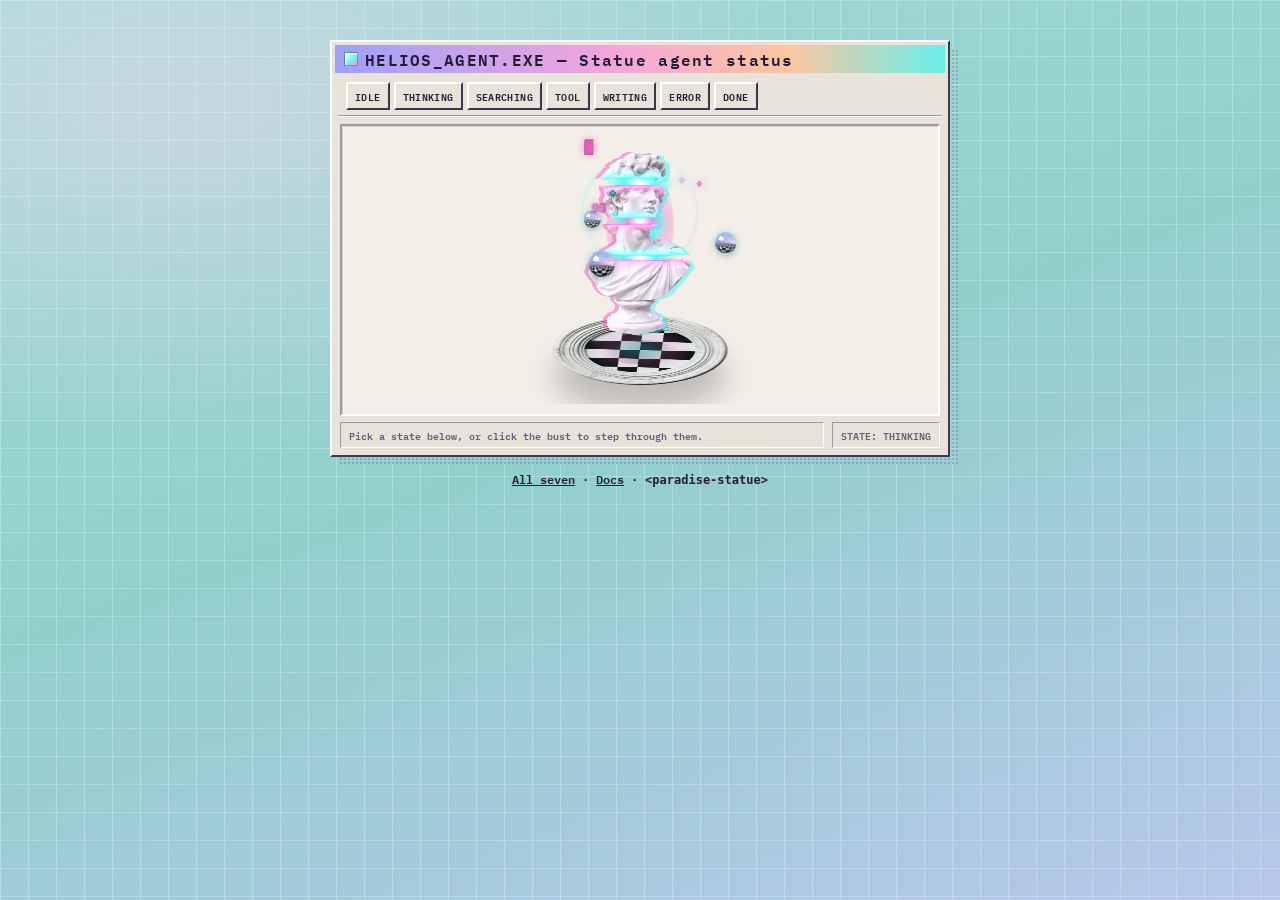
<file: agent-status/index.html>
<!doctype html>
<html lang="en">
<head>
<meta charset="utf-8">
<meta name="viewport" content="width=device-width, initial-scale=1">
<link rel="icon" href="data:image/svg+xml,%3Csvg xmlns=%22http://www.w3.org/2000/svg%22 viewBox=%220 0 32 32%22%3E%3Crect x=%223%22 y=%225%22 width=%2226%22 height=%2222%22 fill=%22%23E9E4DC%22 stroke=%22%23222%22 stroke-width=%222%22/%3E%3Crect x=%223%22 y=%225%22 width=%2226%22 height=%226%22 fill=%22%23C79BF2%22/%3E%3Ccircle cx=%2216%22 cy=%2219%22 r=%225%22 fill=%22%2356EFE8%22/%3E%3C/svg%3E">
<title>Paradise OS Statue agent status</title>
<link rel="stylesheet" href="../gallery/desktop.css">
<style>
  .demo { width: min(620px, 100vw - 24px); margin: 0 auto; padding: 40px 0 56px; display: grid; gap: 14px; }
  .demo .win-well { display: grid; grid-template-columns: minmax(0, 1fr); place-items: center; overflow: hidden; padding: 16px 8px; }
  .demo .stage { display: grid; place-items: center; width: 100%; max-width: 100%; }
  .demo .links { text-align: center; font: 600 12px/1.4 var(--mono); }
  .demo .links a { color: inherit; }
  html { overflow-x: clip; }
  .embed body { background: #F4F1EA; min-height: 0; overflow-x: clip; } .embed .palm-wash, .embed .titlebar, .embed .win-toolbar, .embed .win-status, .embed .links { display: none; }
  .embed .demo { padding: 0; width: auto; } .embed .win95, .embed .win95::before, .embed .win95::after { border: 0; box-shadow: none; background: transparent; } .embed .win95::before, .embed .win95::after { display: none; } .embed .win-well { border: 0; background: transparent; box-shadow: none; }
</style>
</head>
<body>
<main class="demo">
  <section class="win95">
    <div class="titlebar"><div class="titlebar-left"><i class="win-ico" aria-hidden="true"></i><h1 class="titlebar-title">HELIOS_AGENT.EXE — Statue agent status</h1></div></div>
    <div class="win-toolbar"><div class="w95-tabs" style="gap:4px; flex-wrap:wrap;"><button class="w95-btn compact" data-st="idle">Idle</button><button class="w95-btn compact" data-st="thinking">Thinking</button><button class="w95-btn compact" data-st="searching">Searching</button><button class="w95-btn compact" data-st="tool">Tool</button><button class="w95-btn compact" data-st="writing">Writing</button><button class="w95-btn compact" data-st="error">Error</button><button class="w95-btn compact" data-st="done">Done</button></div></div>
    <div class="win-well">
      <div class="stage"><paradise-statue id="el" state="thinking"></paradise-statue></div>
    </div>
    <div class="win-status"><span class="status-cell grow">Pick a state below, or click the bust to step through them.</span><span class="status-cell said" aria-live="polite"></span></div>
  </section>
  <p class="links"><a href="../gallery/">All seven</a> · <a href="https://github.com/finktheartist/paradise-os-ui/blob/main/agent-status/README.md">Docs</a> · <code>&lt;paradise-statue&gt;</code></p>
</main>
<script src="agent-status.js"></script>
<script>
// This page's own wiring. The component is all in agent-status.js.
// ?embed=1 shows the control alone.
const Q = new URLSearchParams(location.search), el = document.getElementById('el'), said = document.querySelector('.said');
if (Q.get('embed') === '1') document.documentElement.classList.add('embed');
const say = (t) => { said.textContent = t; };
// the control draws at a fixed size; on a narrow screen it is zoomed down to fit its window
const fit = () => { el.style.zoom = ''; const room = el.closest('.win-well').clientWidth - 16, w = Math.max(el.offsetWidth, el.scrollWidth); if (w > room) el.style.zoom = (room / w).toFixed(3); };
new ResizeObserver(fit).observe(el.closest('.win-well')); new ResizeObserver(fit).observe(el); fit();
const show = () => say(`STATE: ${el.state.toUpperCase()}`);
el.addEventListener('change', show);
document.querySelectorAll('[data-st]').forEach((b) => b.addEventListener('click', () => { el.state = b.dataset.st; show(); }));
show();
</script>
</body>
</html>
</file>
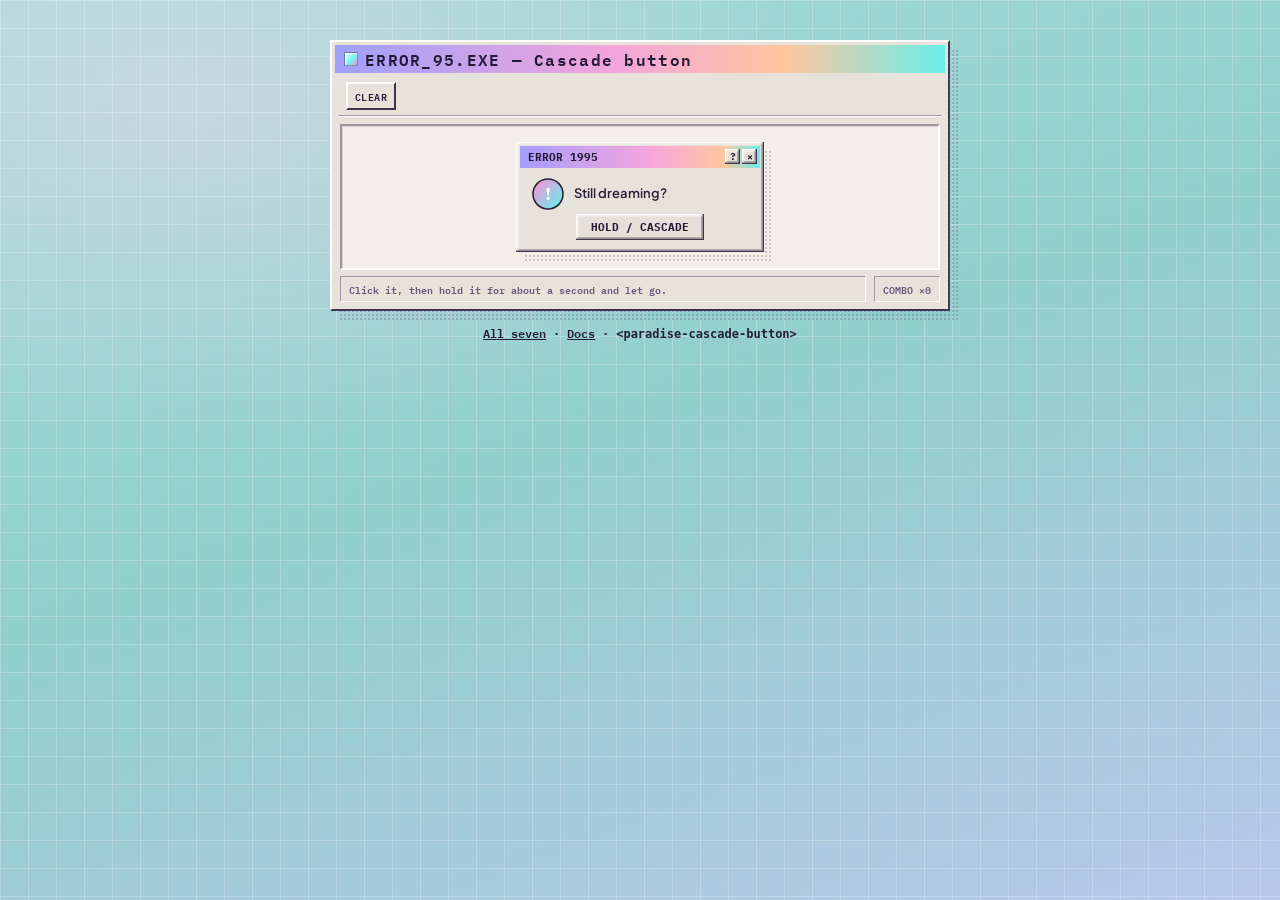
<file: button/index.html>
<!doctype html>
<html lang="en">
<head>
<meta charset="utf-8">
<meta name="viewport" content="width=device-width, initial-scale=1">
<link rel="icon" href="data:image/svg+xml,%3Csvg xmlns=%22http://www.w3.org/2000/svg%22 viewBox=%220 0 32 32%22%3E%3Crect x=%223%22 y=%225%22 width=%2226%22 height=%2222%22 fill=%22%23E9E4DC%22 stroke=%22%23222%22 stroke-width=%222%22/%3E%3Crect x=%223%22 y=%225%22 width=%2226%22 height=%226%22 fill=%22%23C79BF2%22/%3E%3Ccircle cx=%2216%22 cy=%2219%22 r=%225%22 fill=%22%2356EFE8%22/%3E%3C/svg%3E">
<title>Paradise OS Cascade button</title>
<link rel="stylesheet" href="../gallery/desktop.css">
<style>
  .demo { width: min(620px, 100vw - 24px); margin: 0 auto; padding: 40px 0 56px; display: grid; gap: 14px; }
  .demo .win-well { display: grid; grid-template-columns: minmax(0, 1fr); place-items: center; overflow: hidden; padding: 16px 8px; }
  .demo .stage { display: grid; place-items: center; width: 100%; max-width: 100%; }
  .demo .links { text-align: center; font: 600 12px/1.4 var(--mono); }
  .demo .links a { color: inherit; }
  html { overflow-x: clip; }
  .embed body { background: #F4F1EA; min-height: 0; overflow-x: clip; } .embed .palm-wash, .embed .titlebar, .embed .win-toolbar, .embed .win-status, .embed .links { display: none; }
  .embed .demo { padding: 0; width: auto; } .embed .win95, .embed .win95::before, .embed .win95::after { border: 0; box-shadow: none; background: transparent; } .embed .win95::before, .embed .win95::after { display: none; } .embed .win-well { border: 0; background: transparent; box-shadow: none; }
</style>
</head>
<body>
<main class="demo">
  <section class="win95">
    <div class="titlebar"><div class="titlebar-left"><i class="win-ico" aria-hidden="true"></i><h1 class="titlebar-title">ERROR_95.EXE — Cascade button</h1></div></div>
    <div class="win-toolbar"><div class="w95-tabs" style="gap:4px; flex-wrap:wrap;"><button class="w95-btn compact" id="clear">Clear</button></div></div>
    <div class="win-well">
      <div class="stage"><paradise-cascade-button id="el" label="Still dreaming?"></paradise-cascade-button></div>
    </div>
    <div class="win-status"><span class="status-cell grow">Click it, then hold it for about a second and let go.</span><span class="status-cell said" aria-live="polite"></span></div>
  </section>
  <p class="links"><a href="../gallery/">All seven</a> · <a href="https://github.com/finktheartist/paradise-os-ui/blob/main/button/README.md">Docs</a> · <code>&lt;paradise-cascade-button&gt;</code></p>
</main>
<script src="button.js"></script>
<script>
// This page's own wiring. The component is all in button.js.
// ?embed=1 shows the control alone.
const Q = new URLSearchParams(location.search), el = document.getElementById('el'), said = document.querySelector('.said');
if (Q.get('embed') === '1') document.documentElement.classList.add('embed');
const say = (t) => { said.textContent = t; };
// the control draws at a fixed size; on a narrow screen it is zoomed down to fit its window
const fit = () => { el.style.zoom = ''; const room = el.closest('.win-well').clientWidth - 16, w = Math.max(el.offsetWidth, el.scrollWidth); if (w > room) el.style.zoom = (room / w).toFixed(3); };
new ResizeObserver(fit).observe(el.closest('.win-well')); new ResizeObserver(fit).observe(el); fit();
el.addEventListener('charge', (e) => say(`CHARGE · ${Math.round(e.detail.charge * 100)}%`));
el.addEventListener('action', (e) => say(e.detail.cleared ? 'COMBO ×0' : `${e.detail.mega ? 'MEGA' : 'COMBO'} ×${e.detail.combo}`));
document.getElementById('clear').addEventListener('click', () => el.clearCascade());
say('COMBO ×0');
</script>
</body>
</html>
</file>
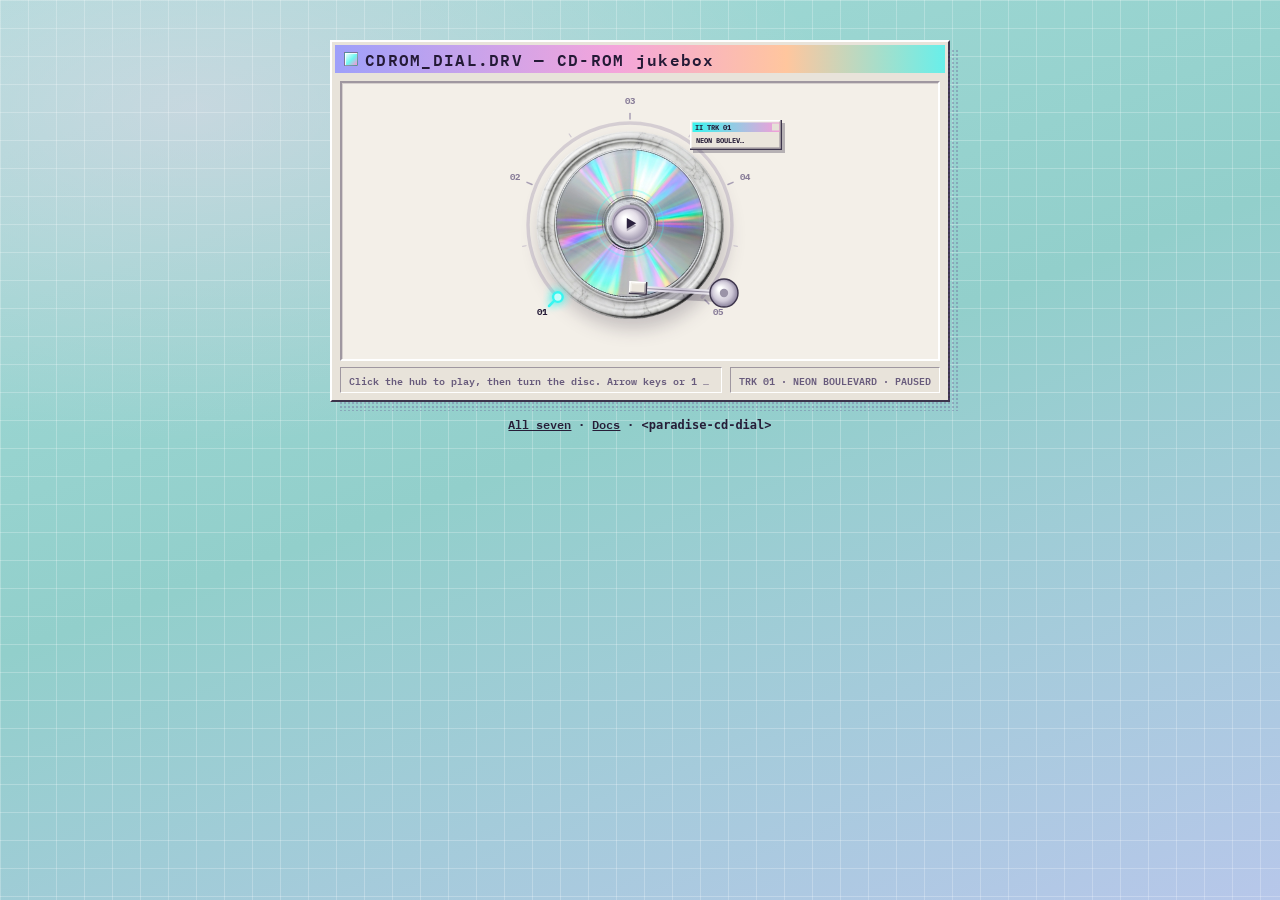
<file: cd-dial/index.html>
<!doctype html>
<html lang="en">
<head>
<meta charset="utf-8">
<meta name="viewport" content="width=device-width, initial-scale=1">
<link rel="icon" href="data:image/svg+xml,%3Csvg xmlns=%22http://www.w3.org/2000/svg%22 viewBox=%220 0 32 32%22%3E%3Crect x=%223%22 y=%225%22 width=%2226%22 height=%2222%22 fill=%22%23E9E4DC%22 stroke=%22%23222%22 stroke-width=%222%22/%3E%3Crect x=%223%22 y=%225%22 width=%2226%22 height=%226%22 fill=%22%23C79BF2%22/%3E%3Ccircle cx=%2216%22 cy=%2219%22 r=%225%22 fill=%22%2356EFE8%22/%3E%3C/svg%3E">
<title>Paradise OS CD-ROM jukebox</title>
<link rel="stylesheet" href="../gallery/desktop.css">
<style>
  .demo { width: min(620px, 100vw - 24px); margin: 0 auto; padding: 40px 0 56px; display: grid; gap: 14px; }
  .demo .win-well { display: grid; grid-template-columns: minmax(0, 1fr); place-items: center; overflow: hidden; padding: 16px 8px; }
  .demo .stage { display: grid; place-items: center; width: 100%; max-width: 100%; }
  .demo .links { text-align: center; font: 600 12px/1.4 var(--mono); }
  .demo .links a { color: inherit; }
  html { overflow-x: clip; }
  .embed body { background: #F4F1EA; min-height: 0; overflow-x: clip; } .embed .palm-wash, .embed .titlebar, .embed .win-toolbar, .embed .win-status, .embed .links { display: none; }
  .embed .demo { padding: 0; width: auto; } .embed .win95, .embed .win95::before, .embed .win95::after { border: 0; box-shadow: none; background: transparent; } .embed .win95::before, .embed .win95::after { display: none; } .embed .win-well { border: 0; background: transparent; box-shadow: none; }
</style>
</head>
<body>
<main class="demo">
  <section class="win95">
    <div class="titlebar"><div class="titlebar-left"><i class="win-ico" aria-hidden="true"></i><h1 class="titlebar-title">CDROM_DIAL.DRV — CD-ROM jukebox</h1></div></div>
    <div class="win-well">
      <div class="stage"><paradise-cd-dial id="el" tracks="../audio/"></paradise-cd-dial></div>
    </div>
    <div class="win-status"><span class="status-cell grow">Click the hub to play, then turn the disc. Arrow keys or 1 to 5 change track; Space plays and pauses.</span><span class="status-cell said" aria-live="polite"></span></div>
  </section>
  <p class="links"><a href="../gallery/">All seven</a> · <a href="https://github.com/finktheartist/paradise-os-ui/blob/main/cd-dial/README.md">Docs</a> · <code>&lt;paradise-cd-dial&gt;</code></p>
</main>
<script src="cd-dial.js"></script>
<script>
// This page's own wiring. The component is all in cd-dial.js.
// ?embed=1 shows the control alone.
const Q = new URLSearchParams(location.search), el = document.getElementById('el'), said = document.querySelector('.said');
if (Q.get('embed') === '1') document.documentElement.classList.add('embed');
const say = (t) => { said.textContent = t; };
// the control draws at a fixed size; on a narrow screen it is zoomed down to fit its window
const fit = () => { el.style.zoom = ''; const room = el.closest('.win-well').clientWidth - 16, w = Math.max(el.offsetWidth, el.scrollWidth); if (w > room) el.style.zoom = (room / w).toFixed(3); };
new ResizeObserver(fit).observe(el.closest('.win-well')); new ResizeObserver(fit).observe(el); fit();
const show = (d = {}) => say(`TRK ${d.code ?? String(el.track + 1).padStart(2, '0')} · ${d.title ?? ''} · ${(d.playing ?? el.playing) ? (d.bpm ?? '') + ' BPM' : 'PAUSED'}`);
['input', 'change', 'track-change'].forEach((t) => el.addEventListener(t, (e) => show(e.detail)));
say('TRK 01 · NEON BOULEVARD · PAUSED');
</script>
</body>
</html>
</file>
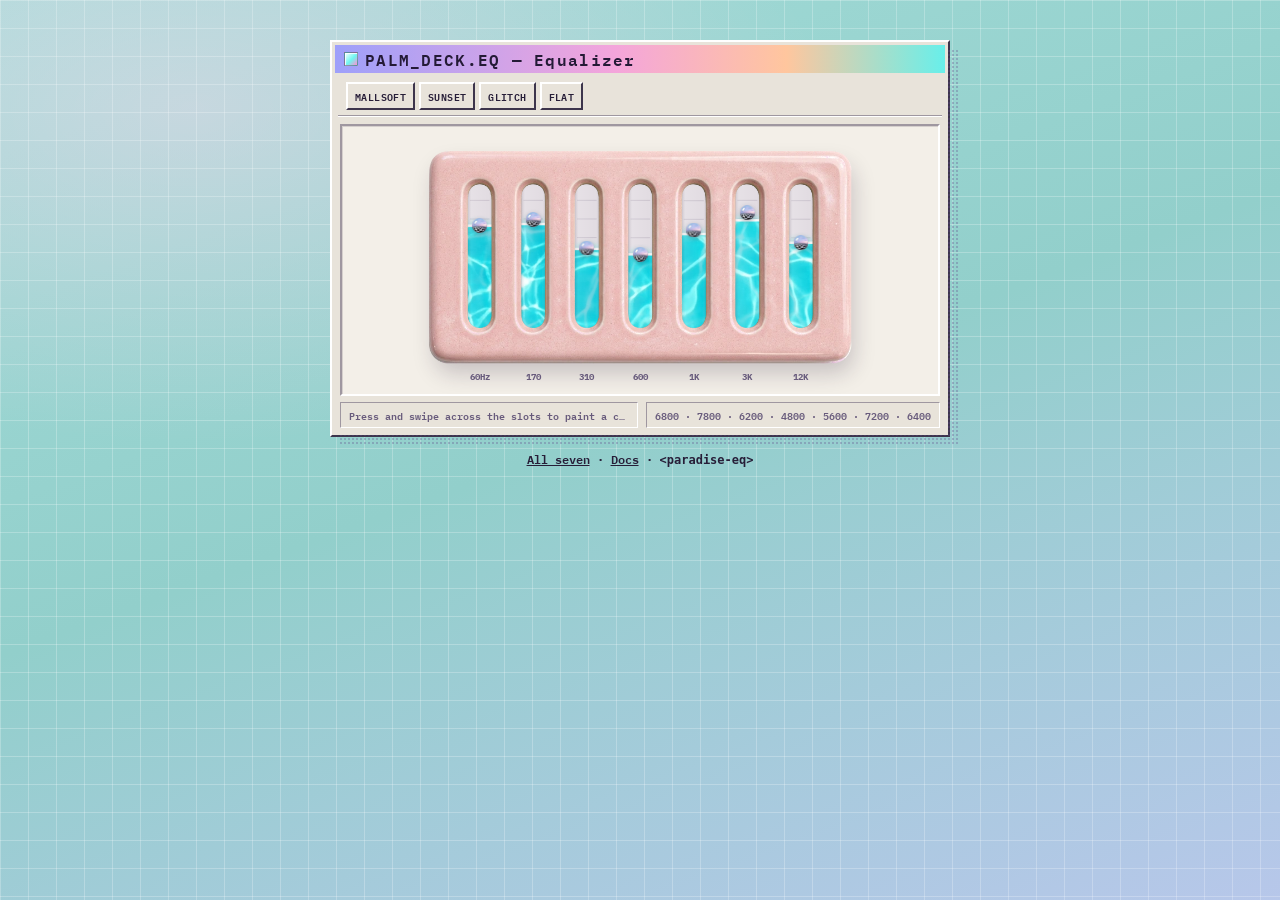
<file: eq/index.html>
<!doctype html>
<html lang="en">
<head>
<meta charset="utf-8">
<meta name="viewport" content="width=device-width, initial-scale=1">
<link rel="icon" href="data:image/svg+xml,%3Csvg xmlns=%22http://www.w3.org/2000/svg%22 viewBox=%220 0 32 32%22%3E%3Crect x=%223%22 y=%225%22 width=%2226%22 height=%2222%22 fill=%22%23E9E4DC%22 stroke=%22%23222%22 stroke-width=%222%22/%3E%3Crect x=%223%22 y=%225%22 width=%2226%22 height=%226%22 fill=%22%23C79BF2%22/%3E%3Ccircle cx=%2216%22 cy=%2219%22 r=%225%22 fill=%22%2356EFE8%22/%3E%3C/svg%3E">
<title>Paradise OS Equalizer</title>
<link rel="stylesheet" href="../gallery/desktop.css">
<style>
  .demo { width: min(620px, 100vw - 24px); margin: 0 auto; padding: 40px 0 56px; display: grid; gap: 14px; }
  .demo .win-well { display: grid; grid-template-columns: minmax(0, 1fr); place-items: center; overflow: hidden; padding: 16px 8px; }
  .demo .stage { display: grid; place-items: center; width: 100%; max-width: 100%; }
  .demo .links { text-align: center; font: 600 12px/1.4 var(--mono); }
  .demo .links a { color: inherit; }
  html { overflow-x: clip; }
  .embed body { background: #F4F1EA; min-height: 0; overflow-x: clip; } .embed .palm-wash, .embed .titlebar, .embed .win-toolbar, .embed .win-status, .embed .links { display: none; }
  .embed .demo { padding: 0; width: auto; } .embed .win95, .embed .win95::before, .embed .win95::after { border: 0; box-shadow: none; background: transparent; } .embed .win95::before, .embed .win95::after { display: none; } .embed .win-well { border: 0; background: transparent; box-shadow: none; }
</style>
</head>
<body>
<main class="demo">
  <section class="win95">
    <div class="titlebar"><div class="titlebar-left"><i class="win-ico" aria-hidden="true"></i><h1 class="titlebar-title">PALM_DECK.EQ — Equalizer</h1></div></div>
    <div class="win-toolbar"><div class="w95-tabs" style="gap:4px; flex-wrap:wrap;"><button class="w95-btn compact" data-p="mallsoft">Mallsoft</button><button class="w95-btn compact" data-p="sunset">Sunset</button><button class="w95-btn compact" data-p="glitch">Glitch</button><button class="w95-btn compact" data-p="flat">Flat</button></div></div>
    <div class="win-well">
      <div class="stage"><paradise-eq id="el" preset="mallsoft"></paradise-eq></div>
    </div>
    <div class="win-status"><span class="status-cell grow">Press and swipe across the slots to paint a curve.</span><span class="status-cell said" aria-live="polite"></span></div>
  </section>
  <p class="links"><a href="../gallery/">All seven</a> · <a href="https://github.com/finktheartist/paradise-os-ui/blob/main/eq/README.md">Docs</a> · <code>&lt;paradise-eq&gt;</code></p>
</main>
<script src="eq.js"></script>
<script>
// This page's own wiring. The component is all in eq.js.
// ?embed=1 shows the control alone.
const Q = new URLSearchParams(location.search), el = document.getElementById('el'), said = document.querySelector('.said');
if (Q.get('embed') === '1') document.documentElement.classList.add('embed');
const say = (t) => { said.textContent = t; };
// the control draws at a fixed size; on a narrow screen it is zoomed down to fit its window
const fit = () => { el.style.zoom = ''; const room = el.closest('.win-well').clientWidth - 16, w = Math.max(el.offsetWidth, el.scrollWidth); if (w > room) el.style.zoom = (room / w).toFixed(3); };
new ResizeObserver(fit).observe(el.closest('.win-well')); new ResizeObserver(fit).observe(el); fit();
const show = () => say(el.getValues().map((v) => Math.round(v * 100)).join(' · '));
el.addEventListener('input', show); el.addEventListener('change', show); setTimeout(show, 50);
document.querySelectorAll('[data-p]').forEach((b) => b.addEventListener('click', () => { el.preset = b.dataset.p; setTimeout(show, 50); }));
</script>
</body>
</html>
</file>
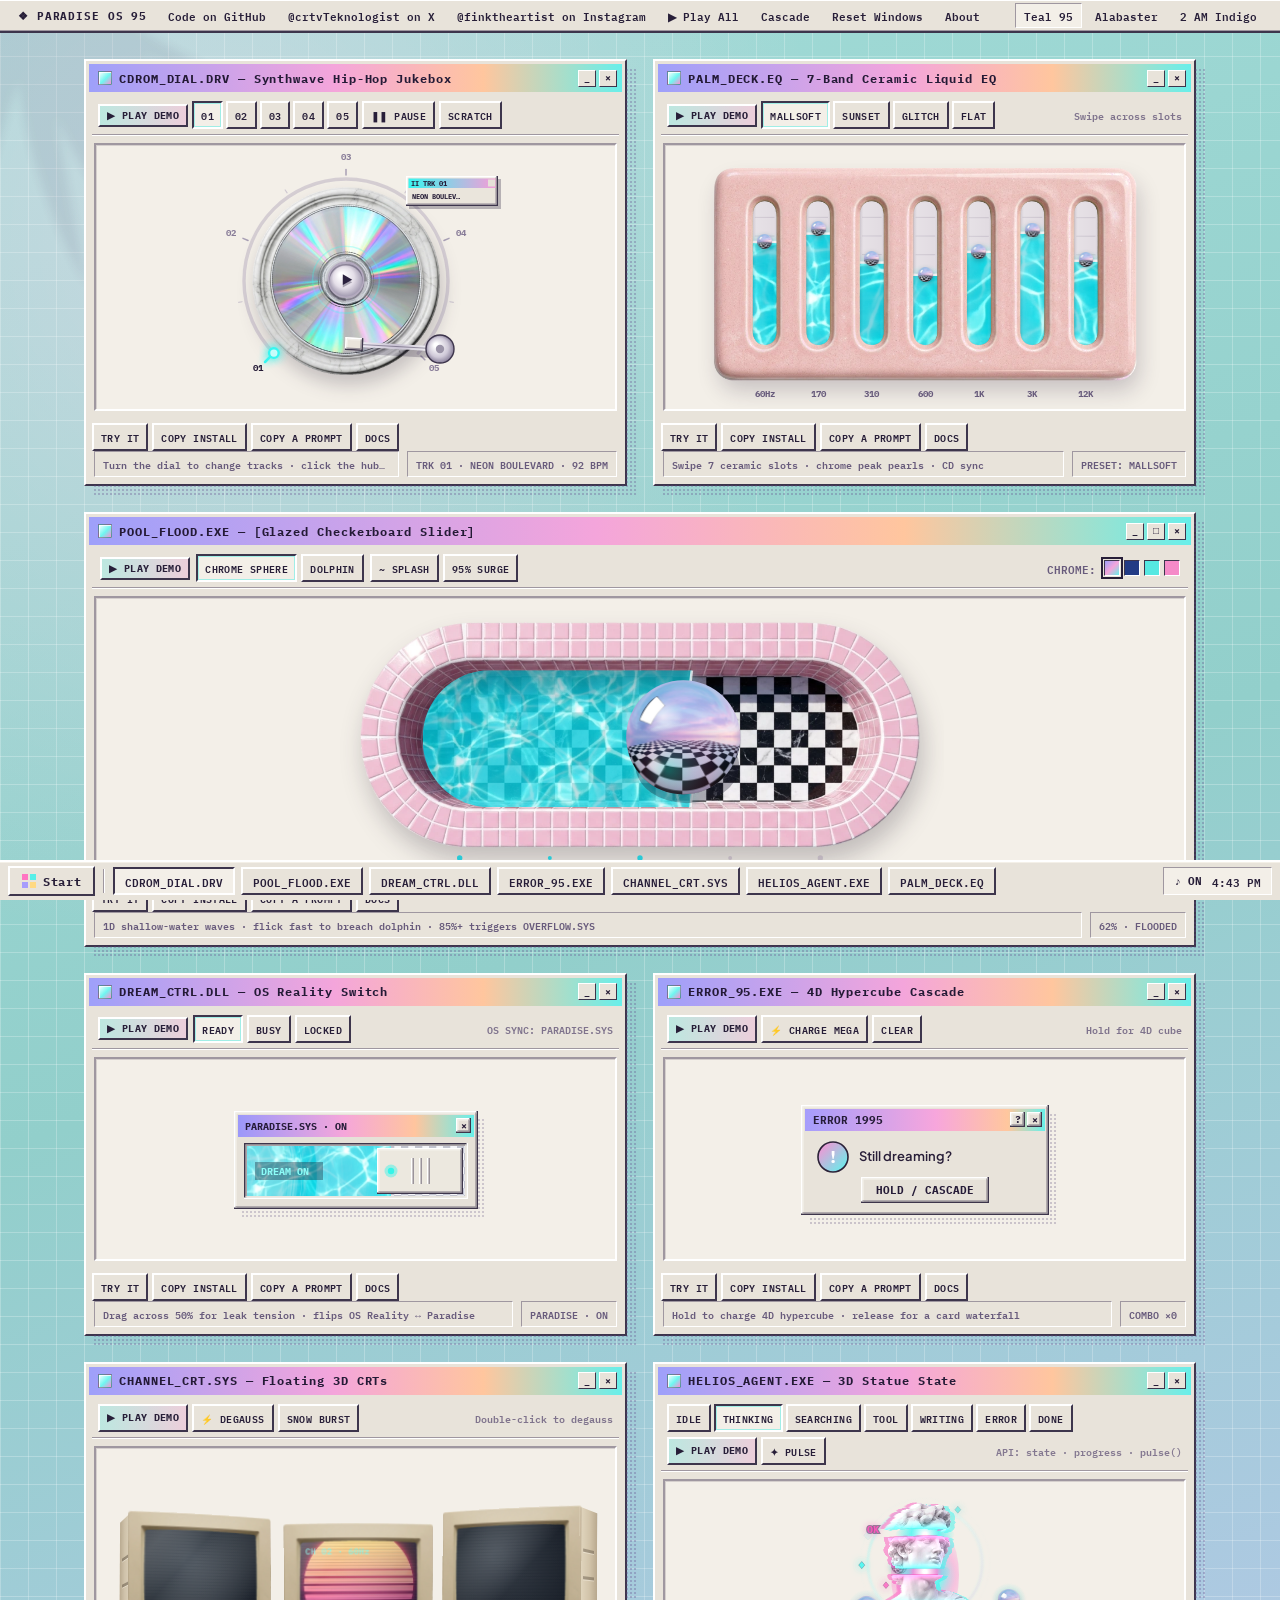
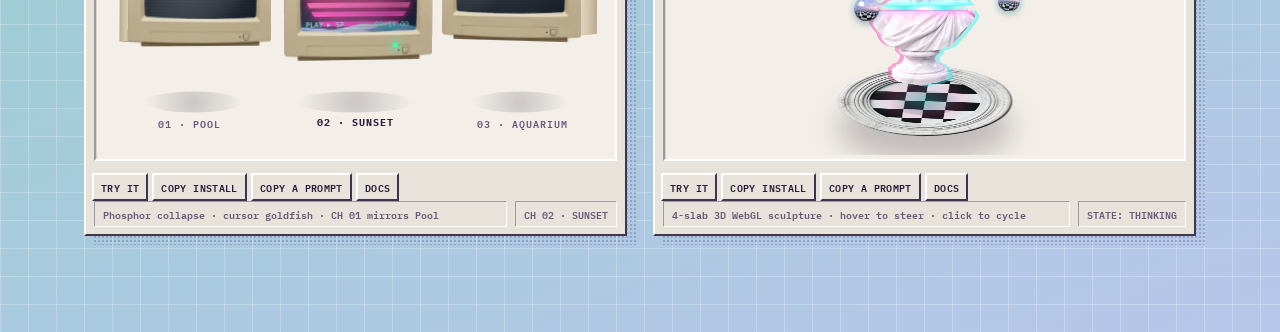
<file: gallery/index.html>
<!doctype html>
<html lang="en">
<head>
<meta charset="utf-8" />
<meta name="viewport" content="width=device-width, initial-scale=1" />
<title>Paradise OS UI</title>
<meta name="description" content="Seven vaporwave UI controls made of photographed parts: a CD you turn to change songs, a pool slider, an equalizer of pool water. Each is one file with no dependencies.">
<meta property="og:title" content="Paradise OS UI">
<meta property="og:image" content="https://paradise-os-ui.vercel.app/gallery/title.jpg">
<link rel="icon" href="data:," />
<link rel="stylesheet" href="desktop.css" />

</head>
<body>
  <svg class="palm-wash" viewBox="0 0 400 320" aria-hidden="true">
    <path d="M10,10 Q140,80 340,120 Q230,115 160,92 Q250,155 370,185 Q240,175 150,128 Q230,205 335,255 Q215,220 130,155 Q185,235 250,300 Q155,245 95,165 Q125,240 155,310 Q85,230 55,140 Q45,215 48,290 Q20,205 18,110 Z" />
  </svg>

  <!-- Classic OS Menu Bar -->
  <nav class="menubar" aria-label="Paradise OS Menu Bar">
    <div class="menu-left">
      <span class="menu-brand">❖ PARADISE OS 95</span>
      <a class="menu-item" href="https://github.com/finktheartist/paradise-os-ui" target="_blank" rel="noopener">Code on GitHub</a>
      <a class="menu-item" href="https://x.com/crtvTeknologist" target="_blank" rel="noopener">@crtvTeknologist on X</a>
      <a class="menu-item" href="https://www.instagram.com/finktheartist/" target="_blank" rel="noopener">@finktheartist on Instagram</a>
      <button class="menu-item hide-sm" id="menu-play-all" type="button">▶ Play All</button>
      <button class="menu-item hide-sm" id="menu-cascade" type="button">Cascade</button>
      <button class="menu-item hide-sm" id="menu-reset" type="button">Reset Windows</button>
      <button class="menu-item hide-sm" id="menu-about" type="button">About</button>
    </div>
    <div class="menu-right" id="surf-group" role="radiogroup" aria-label="Desktop Wallpaper">
      <button class="menu-item active" data-surf="teal" aria-checked="true">Teal 95</button>
      <button class="menu-item" data-surf="paper" aria-checked="false">Alabaster</button>
      <button class="menu-item" data-surf="indigo" aria-checked="false">2 AM Indigo</button>
    </div>
  </nav>

  <main class="desktop">
    <!-- ===================================================================
         ROW 1 (FIRST): CDROM_DIAL.DRV (Holographic CD-ROM Track Dial) + PALM_DECK.EQ (7-Band Ceramic Liquid EQ)
         =================================================================== -->
    <div class="win-row">
      <!-- WINDOW 6: CDROM_DIAL.DRV -->
      <section class="win95" id="win-cdrom" data-win="cdrom">
        <div class="titlebar" data-drag="win-cdrom" title="Drag the title bar">
          <div class="titlebar-left">
            <i class="win-ico" aria-hidden="true"></i>
            <span class="titlebar-title">CDROM_DIAL.DRV — Synthwave Hip-Hop Jukebox</span>
          </div>
          <div class="win-pips">
            <button class="win-pip" data-pip="min" type="button" aria-label="Minimize">_</button>
            <button class="win-pip" data-pip="close" type="button" aria-label="Close">×</button>
          </div>
        </div>
        <div class="win-toolbar" style="padding:5px 6px;">
          <div style="display:flex; align-items:center; gap:4px; flex-wrap:wrap;">
            <button class="w95-btn compact sim-btn" id="cd-play" type="button" title="Play the CD-ROM track tour">▶ Play Demo</button>
            <div class="w95-tabs" id="cd-tracks" role="radiogroup" aria-label="Track" style="gap:3px;">
              <button class="w95-btn compact active" data-trk="0" title="Neon Boulevard">01</button>
              <button class="w95-btn compact" data-trk="1" title="Chrome 808">02</button>
              <button class="w95-btn compact" data-trk="2" title="Palm Drift">03</button>
              <button class="w95-btn compact" data-trk="3" title="Midnight VHS">04</button>
              <button class="w95-btn compact" data-trk="4" title="Helios Tape">05</button>
            </div>
            <button class="w95-btn compact" id="cd-toggle" type="button" title="Play or pause the disc">❚❚ Pause</button>
            <button class="w95-btn compact" id="cd-scratch" type="button" title="Trigger optical laser scratch">Scratch</button>
          </div>
        </div>
        <div class="win-well" style="min-height: 266px; padding: 10px;">
          <paradise-cd-dial id="hero-cd" track="0" tracks="../audio/"></paradise-cd-dial>
        </div>
        <div class="win-status">
          <span class="status-cell grow">Turn the dial to change tracks · click the hub to play/pause · feeds the EQ</span>
          <span class="status-cell" id="cd-readout">TRK 01 · NEON BOULEVARD · 92 BPM</span>
        </div>
      </section>

      <!-- WINDOW 7: PALM_DECK.EQ -->
      <section class="win95" id="win-eq" data-win="eq">
        <div class="titlebar" data-drag="win-eq" title="Drag the title bar">
          <div class="titlebar-left">
            <i class="win-ico" aria-hidden="true"></i>
            <span class="titlebar-title">PALM_DECK.EQ — 7-Band Ceramic Liquid EQ</span>
          </div>
          <div class="win-pips">
            <button class="win-pip" data-pip="min" type="button" aria-label="Minimize">_</button>
            <button class="win-pip" data-pip="close" type="button" aria-label="Close">×</button>
          </div>
        </div>
        <div class="win-toolbar" style="padding:5px 6px;">
          <div style="display:flex; align-items:center; gap:4px; flex-wrap:wrap;">
            <button class="w95-btn compact sim-btn" id="eq-play" type="button" title="Play full 7-Band Ceramic EQ & Fountain Demo">▶ Play Demo</button>
            <div class="w95-tabs" id="eq-presets" role="radiogroup" aria-label="EQ Preset" style="gap:3px;">
              <button class="w95-btn compact active" data-eqp="mallsoft">Mallsoft</button>
              <button class="w95-btn compact" data-eqp="sunset">Sunset</button>
              <button class="w95-btn compact" data-eqp="glitch">Glitch</button>
              <button class="w95-btn compact" data-eqp="flat">Flat</button>
            </div>
          </div>
          <span style="font-size:9.5px; opacity:0.82;">Swipe across slots</span>
        </div>
        <div class="win-well" style="min-height: 266px; padding: 10px 8px; overflow: hidden;">
          <div class="eq-scale">
            <paradise-eq id="hero-eq" preset="mallsoft" live="true"></paradise-eq>
          </div>
        </div>
        <div class="win-status">
          <span class="status-cell grow">Swipe 7 ceramic slots · chrome peak pearls · CD sync</span>
          <span class="status-cell" id="eq-readout">PRESET: MALLSOFT</span>
        </div>
      </section>
    </div>
    <!-- ===================================================================
         WINDOW 1 (HERO FULL-WIDTH): POOL_FLOOD.EXE
         =================================================================== -->
    <section class="win95" id="win-pool" data-win="pool">
      <div class="titlebar" data-drag="win-pool" title="Drag the title bar">
        <div class="titlebar-left">
          <i class="win-ico" aria-hidden="true"></i>
          <span class="titlebar-title">POOL_FLOOD.EXE — [Glazed Checkerboard Slider]</span>
        </div>
        <div class="win-pips">
          <button class="win-pip" data-pip="min" type="button" aria-label="Minimize">_</button>
          <button class="win-pip" data-pip="max" type="button" aria-label="Maximize">□</button>
          <button class="win-pip" data-pip="close" type="button" aria-label="Close">×</button>
        </div>
      </div>

      <div class="win-toolbar">
        <div style="display:flex; align-items:center; gap:6px; flex-wrap:wrap;">
          <button class="w95-btn compact sim-btn" id="pool-play" type="button" title="Play full Pool Flood Demo">▶ Play Demo</button>
          <div class="w95-tabs" id="thumb-group" role="radiogroup" aria-label="Slider Thumb">
            <button class="w95-btn compact active" data-thumb="sphere">Chrome Sphere</button>
            <button class="w95-btn compact" data-thumb="dolphin">Dolphin</button>
          </div>
          <div class="w95-tabs" style="gap:4px;">
            <button class="w95-btn compact" id="pool-splash" type="button" title="Send shallow-water splash">~ Splash</button>
            <button class="w95-btn compact" id="pool-surge" type="button" title="Flood to 95% Overflow Surge">95% Surge</button>
          </div>
        </div>
        <div class="paint-strip" id="mood-strip" role="radiogroup" aria-label="Window Chrome Mood">
          <span style="margin-right:4px">CHROME:</span>
          <button class="swatch active" data-mood="sunset" style="background:linear-gradient(135deg,#9EA0FA,#F4A5DB,#68EFEA)" title="Vapor Sunset"></button>
          <button class="swatch" data-mood="navy" style="background:#233B85" title="Classic navy"></button>
          <button class="swatch" data-mood="aqua" style="background:#56E8E2" title="Pool Aqua"></button>
          <button class="swatch" data-mood="pink" style="background:#F58AC8" title="Hibiscus Pink"></button>
        </div>
      </div>

      <div class="win-well">
        <div class="pool-wrap">
          <paradise-pool-slider id="hero-slider" value="62" thumb="sphere"></paradise-pool-slider>
        </div>
      </div>

      <div class="win-status">
        <span class="status-cell grow">1D shallow-water waves · flick fast to breach dolphin · 85%+ triggers OVERFLOW.SYS</span>
        <span class="status-cell" id="slider-readout">62% · FLOODED</span>
      </div>
    </section>

    <!-- ===================================================================
         ROW 2: DREAM_CTRL.DLL (toggle) + ERROR_95.EXE (cascade button)
         =================================================================== -->
    <div class="win-row">
      <!-- WINDOW 2: DREAM_CTRL.DLL -->
      <section class="win95" id="win-toggle" data-win="toggle">
        <div class="titlebar" data-drag="win-toggle" title="Drag the title bar">
          <div class="titlebar-left">
            <i class="win-ico" aria-hidden="true"></i>
            <span class="titlebar-title">DREAM_CTRL.DLL — OS Reality Switch</span>
          </div>
          <div class="win-pips">
            <button class="win-pip" data-pip="min" type="button" aria-label="Minimize">_</button>
            <button class="win-pip" data-pip="close" type="button" aria-label="Close">×</button>
          </div>
        </div>
        <div class="win-toolbar" style="padding:5px 6px;">
          <div style="display:flex; align-items:center; gap:5px; flex-wrap:wrap;">
            <button class="w95-btn compact sim-btn" id="toggle-play" type="button" title="Play full OS Reality Switch Demo">▶ Play Demo</button>
            <div class="w95-tabs" id="toggle-mode-group" role="radiogroup" aria-label="Switch Lifecycle Mode">
              <button class="w95-btn compact active" data-tmode="ready">Ready</button>
              <button class="w95-btn compact" data-tmode="busy">Busy</button>
              <button class="w95-btn compact" data-tmode="locked">Locked</button>
            </div>
          </div>
          <span style="font-size:9.5px; opacity:0.82;" id="reality-sync-note">OS SYNC: PARADISE.SYS</span>
        </div>
        <div class="win-well" style="min-height: 204px;">
          <paradise-toggle id="hero-toggle" checked></paradise-toggle>
        </div>
        <div class="win-status">
          <span class="status-cell grow">Drag across 50% for leak tension · flips OS Reality ↔ Paradise</span>
          <span class="status-cell" id="toggle-readout">PARADISE · ON</span>
        </div>
      </section>

      <!-- WINDOW 3: ERROR_95.EXE -->
      <section class="win95" id="win-cascade" data-win="cascade">
        <div class="titlebar" data-drag="win-cascade" title="Drag the title bar">
          <div class="titlebar-left">
            <i class="win-ico" aria-hidden="true"></i>
            <span class="titlebar-title">ERROR_95.EXE — 4D Hypercube Cascade</span>
          </div>
          <div class="win-pips">
            <button class="win-pip" data-pip="min" type="button" aria-label="Minimize">_</button>
            <button class="win-pip" data-pip="close" type="button" aria-label="Close">×</button>
          </div>
        </div>
        <div class="win-toolbar" style="padding:5px 6px;">
          <div class="w95-tabs" style="gap:4px;">
            <button class="w95-btn compact sim-btn" id="cascade-play" type="button" title="Play full Hypercube & Mega-Cascade Demo">▶ Play Demo</button>
            <button class="w95-btn compact" id="cascade-charge" type="button" title="Hold-charge 4D hypercube & launch Mega-Cascade">⚡ Charge Mega</button>
            <button class="w95-btn compact" id="cascade-clear" type="button" title="CRT collapse clear">Clear</button>
          </div>
          <span style="font-size:9.5px; opacity:0.82;">Hold for 4D cube</span>
        </div>
        <div class="win-well" style="min-height: 204px; overflow: visible;">
          <paradise-cascade-button id="hero-cascade" title="ERROR 1995" label="Still dreaming?"></paradise-cascade-button>
        </div>
        <div class="win-status">
          <span class="status-cell grow">Hold to charge 4D hypercube · release for a card waterfall</span>
          <span class="status-cell" id="cascade-readout">COMBO ×0</span>
        </div>
      </section>
    </div>

    <!-- ===================================================================
         ROW 3: CHANNEL_CRT.SYS (Mini-CRT Tabs) + HELIOS_AGENT.EXE (3D Floating Statue)
         =================================================================== -->
    <div class="win-row">
      <!-- WINDOW 4: CHANNEL_CRT.SYS -->
      <section class="win95" id="win-crt" data-win="crt">
        <div class="titlebar" data-drag="win-crt" title="Drag the title bar">
          <div class="titlebar-left">
            <i class="win-ico" aria-hidden="true"></i>
            <span class="titlebar-title">CHANNEL_CRT.SYS — Floating 3D CRTs</span>
          </div>
          <div class="win-pips">
            <button class="win-pip" data-pip="min" type="button" aria-label="Minimize">_</button>
            <button class="win-pip" data-pip="close" type="button" aria-label="Close">×</button>
          </div>
        </div>
        <div class="win-toolbar" style="padding:5px 6px;">
          <div class="w95-tabs" style="gap:4px;">
            <button class="w95-btn compact sim-btn" id="crt-play" type="button" title="Play full 3D CRT Channel & Degauss Demo">▶ Play Demo</button>
            <button class="w95-btn compact" id="crt-degauss" type="button" title="Fire CRT magnetic coil degauss">⚡ Degauss</button>
            <button class="w95-btn compact" id="crt-snow" type="button" title="Test SMPTE signal interference">Snow Burst</button>
          </div>
          <span style="font-size:9.5px; opacity:0.82;">Double-click to degauss</span>
        </div>
        <div class="win-well" style="min-height: 274px; padding: 8px 10px 8px; justify-content: center; overflow: hidden;">
          <div class="crt-scale">
            <paradise-crt-tabs id="hero-crt" value="1"></paradise-crt-tabs>
          </div>
        </div>
        <div class="win-status">
          <span class="status-cell grow">Phosphor collapse · cursor goldfish · CH 01 mirrors Pool</span>
          <span class="status-cell" id="crt-readout">CH 02 · SUNSET</span>
        </div>
      </section>

      <!-- WINDOW 5: HELIOS_AGENT.EXE -->
      <section class="win95" id="win-statue" data-win="statue">
        <div class="titlebar" data-drag="win-statue" title="Drag the title bar">
          <div class="titlebar-left">
            <i class="win-ico" aria-hidden="true"></i>
            <span class="titlebar-title">HELIOS_AGENT.EXE — 3D Statue State</span>
          </div>
          <div class="win-pips">
            <button class="win-pip" data-pip="min" type="button" aria-label="Minimize">_</button>
            <button class="win-pip" data-pip="close" type="button" aria-label="Close">×</button>
          </div>
        </div>
        <div class="win-toolbar" style="justify-content:space-between; gap:5px 6px; padding:5px 6px;">
          <div class="w95-tabs" id="orb-group" role="radiogroup" aria-label="Agent State" style="flex-wrap:wrap; gap:3px;">
            <button class="w95-btn compact" data-st="idle">Idle</button>
            <button class="w95-btn compact active" data-st="thinking">Thinking</button>
            <button class="w95-btn compact" data-st="searching">Searching</button>
            <button class="w95-btn compact" data-st="tool">Tool</button>
            <button class="w95-btn compact" data-st="writing">Writing</button>
            <button class="w95-btn compact" data-st="error">Error</button>
            <button class="w95-btn compact" data-st="done">Done</button>
          </div>
          <div style="display:flex; align-items:center; justify-content:space-between; width:100%; gap:6px;">
            <div class="w95-tabs" style="gap:4px;">
              <button class="w95-btn compact sim-btn" id="orb-sim" type="button" title="Play full 9s agent lifecycle">▶ Play Demo</button>
              <button class="w95-btn compact" id="orb-pulse" type="button" title="Emit token pulse">✦ Pulse</button>
            </div>
            <span style="font-size:9.5px; opacity:0.78;">API: state · progress · pulse()</span>
          </div>
        </div>
        <div class="win-well" style="min-height: 274px; padding: 12px 10px 10px;">
          <paradise-statue id="hero-orb" state="thinking"></paradise-statue>
        </div>
        <div class="win-status">
          <span class="status-cell grow">4-slab 3D WebGL sculpture · hover to steer · click to cycle</span>
          <span class="status-cell" id="orb-readout">STATE: THINKING</span>
        </div>
      </section>
    </div>

  </main>

  <!-- Floating System Alert Toast (triggered when pressing [×] on any window or About) -->
  <div class="win95 sys-toast hidden" id="sys-toast" role="dialog" aria-label="System Alert">
    <div class="titlebar">
      <div class="titlebar-left">
        <i class="win-ico" aria-hidden="true"></i>
        <span class="titlebar-title">SYSTEM 95</span>
      </div>
      <div class="win-pips"><button class="win-pip" id="toast-x" type="button" aria-label="Dismiss">×</button></div>
    </div>
    <div class="toast-body">
      <p id="toast-msg">Critical error: cannot close paradise.</p>
      <div><button class="w95-btn" id="toast-ok" type="button">OK</button></div>
    </div>
  </div>

  <!-- Pop-up Start Menu -->
  <div class="start-menu" id="start-menu" role="menu">
    <div class="start-spine"><span>PARADISE 95</span></div>
    <div class="start-items">
      <button class="start-item" id="sm-sim" role="menuitem"><span>Run Helios Lifecycle</span><span>▸</span></button>
      <button class="start-item" id="sm-cascade" role="menuitem"><span>Launch Cascade</span><span>▸</span></button>
      <button class="start-item" id="sm-pulse" role="menuitem"><span>Signal Glitch All</span><span>▸</span></button>
      <div class="start-sep"></div>
      <button class="start-item" id="sm-teal" role="menuitem"><span>Wallpaper: Teal 95</span></button>
      <button class="start-item" id="sm-paper" role="menuitem"><span>Wallpaper: Alabaster</span></button>
      <button class="start-item" id="sm-indigo" role="menuitem"><span>Wallpaper: 2 AM Indigo</span></button>
      <div class="start-sep"></div>
      <button class="start-item" id="sm-reset" role="menuitem"><span>Reset Window Positions</span></button>
    </div>
  </div>

  <!-- Taskbar -->
  <footer class="taskbar" aria-label="Taskbar">
    <div class="tb-left">
      <button class="start-btn" id="start-btn" type="button" aria-expanded="false">
        <span class="start-flag" aria-hidden="true">
          <i style="background:#FF74C2"></i><i style="background:#56EFE8"></i>
          <i style="background:#A69DFC"></i><i style="background:#FFD982"></i>
        </span>
        Start
      </button>
      <span class="tb-div" aria-hidden="true"></span>
      <button class="task-tab active" data-focus="win-cdrom">CDROM_DIAL.DRV</button>
      <button class="task-tab" data-focus="win-pool">POOL_FLOOD.EXE</button>
      <button class="task-tab hide-sm" data-focus="win-toggle">DREAM_CTRL.DLL</button>
      <button class="task-tab hide-sm" data-focus="win-cascade">ERROR_95.EXE</button>
      <button class="task-tab hide-sm" data-focus="win-crt">CHANNEL_CRT.SYS</button>
      <button class="task-tab" data-focus="win-statue">HELIOS_AGENT.EXE</button>
      <button class="task-tab hide-sm" data-focus="win-eq">PALM_DECK.EQ</button>
    </div>
    <div class="tray">
      <button class="tray-btn" id="btn-sound" type="button" aria-pressed="true" title="Toggle Vaporwave Audio">♪ ON</button>
      <span id="tray-clock">7:24 PM</span>
    </div>
  </footer>

<script src="../cd-dial/cd-dial.js"></script>
<script src="../eq/eq.js"></script>
<script src="../slider/slider.js"></script>
<script src="../toggle/toggle.js"></script>
<script src="../button/button.js"></script>
<script src="../tabs/tabs.js"></script>
<script src="../agent-status/agent-status.js"></script>
<script src="prompts.js"></script>
<script>
(() => {
  'use strict';
  const GP = window.ParadiseOS;
  const SND = window.ParadiseSound;

  // --- Wallpaper Theme Switcher (Teal 95 / Alabaster / 2 AM Indigo) ---
  const surfGroup = document.getElementById('surf-group');
  function setSurface(surf) {
    document.body.classList.remove('surf-paper', 'surf-indigo');
    if (surf === 'paper') document.body.classList.add('surf-paper');
    if (surf === 'indigo') document.body.classList.add('surf-indigo');
    surfGroup.querySelectorAll('.menu-item').forEach((b) => {
      b.classList.toggle('active', b.dataset.surf === surf);
      b.setAttribute('aria-checked', String(b.dataset.surf === surf));
    });
    SND?.keyTap();
  }
  surfGroup.addEventListener('click', (e) => {
    const b = e.target.closest('[data-surf]');
    if (b) setSurface(b.dataset.surf);
  });

  // --- MS Paint Window Chrome Accent Swatches ---
  const moodStrip = document.getElementById('mood-strip');
  moodStrip.addEventListener('click', (e) => {
    const sw = e.target.closest('.swatch');
    if (!sw) return;
    moodStrip.querySelectorAll('.swatch').forEach((s) => s.classList.toggle('active', s === sw));
    document.body.classList.remove('mood-sunset', 'mood-navy', 'mood-aqua', 'mood-pink');
    document.body.classList.add('mood-' + sw.dataset.mood);
    SND?.keyTap();
  });

  // --- Sound Toggle ---
  const btnSound = document.getElementById('btn-sound');
  btnSound.addEventListener('click', () => {
    SND.muted = !SND.muted;
    btnSound.textContent = SND.muted ? '♪ OFF' : '♪ ON';
    btnSound.setAttribute('aria-pressed', String(!SND.muted));
    if (!SND.muted) SND.winAlert();
  });

  // --- Live Retro Clock ---
  const trayClock = document.getElementById('tray-clock');
  const tickClock = () => {
    const d = new Date();
    let h = d.getHours();
    const ampm = h >= 12 ? 'PM' : 'AM';
    h = h % 12 || 12;
    trayClock.textContent = `${h}:${String(d.getMinutes()).padStart(2, '0')} ${ampm}`;
  };
  tickClock();
  setInterval(tickClock, 30000);

  // --- Draggable title bars with frozen-window drag trails ---
  const offsets = new Map();
  let topZ = 10;
  document.querySelectorAll('.titlebar[data-drag]').forEach((bar) => {
    const win = document.getElementById(bar.dataset.drag);
    let dragging = false, sx = 0, sy = 0, bx = 0, by = 0, gx = 0, gy = 0;

    bar.addEventListener('pointerdown', (e) => {
      if (e.target.closest('button')) return;
      bar.setPointerCapture(e.pointerId);
      dragging = true;
      win.classList.add('dragging');
      win.style.zIndex = String(++topZ);
      const cur = offsets.get(win) || { x: 0, y: 0 };
      bx = cur.x; by = cur.y;
      sx = e.clientX; sy = e.clientY;
      gx = e.clientX; gy = e.clientY;
      SND?.keyTap();
    });
    bar.addEventListener('pointermove', (e) => {
      if (!dragging) return;
      const nx = GP.clamp(bx + (e.clientX - sx), -220, 220);
      const ny = GP.clamp(by + (e.clientY - sy), -120, 180);
      offsets.set(win, { x: nx, y: ny });
      win.style.transform = `translate(${nx}px, ${ny}px)`;

      // Stamp a frozen drag ghost every 20px
      if (!GP.reducedMotion && Math.hypot(e.clientX - gx, e.clientY - gy) > 20) {
        gx = e.clientX; gy = e.clientY;
        const r = win.getBoundingClientRect();
        const ghost = document.createElement('div');
        ghost.className = 'drag-ghost';
        ghost.style.left = `${r.left}px`;
        ghost.style.top = `${r.top}px`;
        ghost.style.width = `${r.width}px`;
        ghost.style.height = `${r.height}px`;
        ghost.innerHTML = '<div class="gtb"></div>';
        document.body.appendChild(ghost);
        requestAnimationFrame(() => { ghost.style.opacity = '0'; });
        setTimeout(() => ghost.remove(), 540);
      }
    });
    const end = () => { if (dragging) { dragging = false; win.classList.remove('dragging'); } };
    bar.addEventListener('pointerup', end);
    bar.addEventListener('pointercancel', end);
  });

  function resetWindows() {
    offsets.clear();
    document.querySelectorAll('.win95[data-win]').forEach((w) => {
      w.style.transform = '';
      w.style.zIndex = '';
    });
    SND?.dialog(false);
  }

  // --- System Alert Toast (clicking [×] on any window triggers nostalgic error!) ---
  const sysToast = document.getElementById('sys-toast');
  const toastMsg = document.getElementById('toast-msg');
  function showToast(msg) {
    toastMsg.textContent = msg;
    sysToast.classList.remove('hidden');
    SND?.winAlert();
  }
  const hideToast = () => { sysToast.classList.add('hidden'); SND?.keyTap(); };
  document.getElementById('toast-x').addEventListener('click', hideToast);
  document.getElementById('toast-ok').addEventListener('click', hideToast);

  document.querySelectorAll('.win-pip[data-pip="close"]').forEach((btn) => {
    btn.addEventListener('click', () => {
      const win = btn.closest('.win95');
      win.classList.remove('shake'); void win.offsetWidth; win.classList.add('shake');
      showToast('Critical error: cannot close paradise.');
    });
  });
  document.querySelectorAll('.win-pip[data-pip="min"], .win-pip[data-pip="max"]').forEach((btn) => {
    btn.addEventListener('click', () => {
      const win = btn.closest('.win95');
      win.classList.remove('shake'); void win.offsetWidth; win.classList.add('shake');
      SND?.glitchSlice();
    });
  });

  // --- Taskbar Focus Buttons & Start Menu ---
  const startBtn = document.getElementById('start-btn');
  const startMenu = document.getElementById('start-menu');
  const closeStart = () => { startMenu.classList.remove('open'); startBtn.classList.remove('open'); startBtn.setAttribute('aria-expanded', 'false'); };
  startBtn.addEventListener('click', (e) => {
    e.stopPropagation();
    const open = !startMenu.classList.contains('open');
    startMenu.classList.toggle('open', open);
    startBtn.classList.toggle('open', open);
    startBtn.setAttribute('aria-expanded', String(open));
    SND?.keyTap();
  });
  document.addEventListener('click', (e) => { if (!e.target.closest('#start-menu') && !e.target.closest('#start-btn')) closeStart(); });

  document.querySelectorAll('.task-tab[data-focus]').forEach((tab) => {
    tab.addEventListener('click', () => {
      document.querySelectorAll('.task-tab').forEach((t) => t.classList.toggle('active', t === tab));
      const target = document.getElementById(tab.dataset.focus);
      if (target) {
        target.scrollIntoView({ behavior: 'smooth', block: 'center' });
        target.classList.remove('shake'); void target.offsetWidth; target.classList.add('shake');
        SND?.keyTap();
      }
    });
  });

  // --- Reusable Cancellable Demo Runner for Every Component Sheet ---
  function createDemoRunner(btn, buildSteps, onStop) {
    let timers = [];
    let active = false;
    const stop = () => {
      if (!active) return;
      active = false;
      for (const id of timers) clearTimeout(id);
      timers = [];
      btn.classList.remove('running');
      btn.textContent = '▶ Play Demo';
      onStop?.();
    };
    const startDemo = () => {
      stop();
      active = true;
      btn.classList.add('running');
      btn.textContent = '■ Stop';
      const steps = buildSteps();
      let maxAt = 0;
      for (const [ms, fn] of steps) {
        maxAt = Math.max(maxAt, ms);
        timers.push(setTimeout(() => { if (active) fn(); }, ms));
      }
      timers.push(setTimeout(() => stop(), maxAt + 120));
    };
    btn.addEventListener('click', () => (active ? stop() : startDemo()));
    return { start: startDemo, stop, get running() { return active; } };
  }

  // --- Control Bindings & PARADISE OS 95 Cross-Window Reactive Bus ---
  // 1. Pool Flood Slider (1D shallow-water physics + overflow surge + Play Demo!)
  const heroSlider = document.getElementById('hero-slider');
  const sliderReadout = document.getElementById('slider-readout');
  const thumbGroup = document.getElementById('thumb-group');
  let fastTimer = 0;
  const regimeLabel = (val) => val < 5 ? 'DRY MARBLE' : val >= 85 ? 'OVERFLOW.SYS' : 'FLOODED';
  const setThumbUI = (mode) => {
    thumbGroup.querySelectorAll('.w95-btn').forEach((x) => x.classList.toggle('active', x.dataset.thumb === mode));
    heroSlider.thumb = mode;
  };
  const syncSlider = (val, speed = 0) => {
    if (Math.abs(speed) > 0.32) {
      sliderReadout.textContent = `${val}% · ${speed > 0 ? 'FF >>' : '<< REW'}`;
      sliderReadout.classList.add('fast');
      clearTimeout(fastTimer);
      fastTimer = setTimeout(() => {
        sliderReadout.textContent = `${heroSlider.value}% · ${regimeLabel(heroSlider.value)}`;
        sliderReadout.classList.remove('fast');
      }, 240);
    } else {
      sliderReadout.textContent = `${val}% · ${regimeLabel(val)}`;
      sliderReadout.classList.toggle('fast', val >= 85);
    }
  };
  const poolDemo = createDemoRunner(document.getElementById('pool-play'), () => [
    [0,    () => { setThumbUI('sphere'); heroSlider.setNorm(0.10, true); syncSlider(10, -0.5); SND?.poolSettle(0.1); }],
    [950,  () => { heroSlider.setNorm(0.50, true); syncSlider(50, 0.7); }],
    [1650, () => { heroSlider.setNorm(0.75, true); syncSlider(75, 0.7); }],
    [2350, () => { setThumbUI('dolphin'); SND?.poolToggle(true); }],
    [2950, () => { heroSlider.setNorm(0.95, true); heroSlider.surge(1.15); heroSlider.triggerBreach(1.15); syncSlider(95, 0.8); }],
    [4550, () => { heroSlider.splash(0.68, 1.15); }],
    [5750, () => { setThumbUI('sphere'); heroSlider.setNorm(0.62, true); syncSlider(62, -0.4); SND?.poolSettle(0.62); }],
    [6650, () => { syncSlider(62, 0); }],
  ]);
  heroSlider.addEventListener('pointerdown', () => poolDemo.stop());
  heroSlider.addEventListener('input', (e) => syncSlider(e.detail.value, e.detail.speed));
  heroSlider.addEventListener('scrub', (e) => syncSlider(e.detail.value, e.detail.speed));
  thumbGroup.addEventListener('click', (e) => {
    const b = e.target.closest('.w95-btn');
    if (!b) return;
    poolDemo.stop();
    setThumbUI(b.dataset.thumb);
    SND?.poolToggle(true);
  });
  document.getElementById('pool-splash').addEventListener('click', () => { poolDemo.stop(); heroSlider.splash(null, 1.15); });
  document.getElementById('pool-surge').addEventListener('click', () => {
    poolDemo.stop();
    heroSlider.setNorm(0.95, true);
    heroSlider.surge(1.1);
    syncSlider(95, 0);
  });

  // 2. Dream mode switch (Ready / Busy / Locked + OS Reality Switch + Play Demo!)
  const heroToggle = document.getElementById('hero-toggle');
  const toggleReadout = document.getElementById('toggle-readout');
  const toggleModeGroup = document.getElementById('toggle-mode-group');
  const realitySyncNote = document.getElementById('reality-sync-note');
  const setToggleModeUI = (mode) => {
    toggleModeGroup.querySelectorAll('.w95-btn').forEach((x) => x.classList.toggle('active', x.dataset.tmode === mode));
    heroToggle.mode = mode;
  };
  const toggleDemo = createDemoRunner(document.getElementById('toggle-play'), () => [
    [0,    () => { setToggleModeUI('busy'); toggleReadout.textContent = 'SYNCING · BUSY'; SND?.keyTap(); }],
    [1650, () => { setToggleModeUI('ready'); heroToggle.setChecked(false); }],
    [3400, () => { setToggleModeUI('locked'); toggleReadout.textContent = 'LOCKED · READ ONLY'; heroToggle.nudgeLocked(); }],
    [4350, () => { heroToggle.nudgeLocked(); }],
    [5200, () => { setToggleModeUI('ready'); heroToggle.setChecked(true); }],
    [6600, () => { toggleReadout.textContent = 'PARADISE · ON'; }],
  ]);
  heroToggle.addEventListener('pointerdown', () => toggleDemo.stop());
  heroToggle.addEventListener('change', (e) => {
    const on = e.detail.checked;
    toggleReadout.textContent = on ? 'PARADISE · ON' : 'REALITY · OFF';
    realitySyncNote.textContent = on ? 'OS SYNC: PARADISE.SYS' : 'OS SYNC: REALITY.SYS';
  });
  heroToggle.addEventListener('blocked', () => {
    toggleReadout.textContent = 'LOCKED · READ ONLY';
  });
  toggleModeGroup.addEventListener('click', (e) => {
    const b = e.target.closest('[data-tmode]');
    if (!b) return;
    toggleDemo.stop();
    const mode = b.dataset.tmode;
    setToggleModeUI(mode);
    if (mode === 'locked') {
      toggleReadout.textContent = 'LOCKED · READ ONLY';
      heroToggle.nudgeLocked();
    } else if (mode === 'busy') {
      toggleReadout.textContent = 'SYNCING · BUSY';
      SND?.keyTap();
    } else {
      toggleReadout.textContent = heroToggle.checked ? 'PARADISE · ON' : 'REALITY · OFF';
      SND?.keyTap();
    }
  });

  // 3. 4D hypercube cascade button (+ Play Demo!)
  const heroCascade = document.getElementById('hero-cascade');
  const cascadeReadout = document.getElementById('cascade-readout');
  const cascadeDemo = createDemoRunner(document.getElementById('cascade-play'), () => [
    [0,    () => heroCascade.fireCascade(0)],
    [720,  () => heroCascade.fireCascade(0.2)],
    [1550, () => heroCascade.triggerChargeDemo()], // Holds 4D hypercube ~920ms -> fires 9-card Mega-Cascade!
    [4850, () => heroCascade.clearCascade()],
    [5600, () => {}],
  ]);
  heroCascade.addEventListener('pointerdown', () => cascadeDemo.stop());
  heroCascade.addEventListener('charge', (e) => {
    cascadeReadout.textContent = `CHARGE · ${Math.round(e.detail.charge * 100)}%`;
  });
  heroCascade.addEventListener('action', (e) => {
    if (e.detail.cleared) cascadeReadout.textContent = 'COMBO ×0';
    else cascadeReadout.textContent = e.detail.mega ? `MEGA ×${e.detail.combo}` : `COMBO ×${e.detail.combo}`;
  });
  document.getElementById('cascade-charge').addEventListener('click', () => { cascadeDemo.stop(); heroCascade.triggerChargeDemo(); });
  document.getElementById('cascade-clear').addEventListener('click', () => { cascadeDemo.stop(); heroCascade.clearCascade(); });

  // 4. Zero-G Floating 3D Mini-CRT Channel Tabs (+ Degauss + Snow Burst + Play Demo!)
  const heroCrt = document.getElementById('hero-crt');
  const crtReadout = document.getElementById('crt-readout');
  const chNames = ['CH 01 · POOL', 'CH 02 · SUNSET', 'CH 03 · AQUARIUM'];
  const crtDemo = createDemoRunner(document.getElementById('crt-play'), () => [
    [0,    () => heroCrt.select(0)],
    [1700, () => heroCrt.degauss()],
    [3400, () => heroCrt.select(2)],
    [5150, () => { heroCrt.glitchSnow(0.95); SND?.glitchSlice(); }],
    [6250, () => heroCrt.select(1)],
    [7250, () => {}],
  ]);
  heroCrt.addEventListener('pointerdown', () => crtDemo.stop());
  heroCrt.addEventListener('change', (e) => {
    crtReadout.textContent = chNames[e.detail.channel] || chNames[0];
  });
  heroCrt.addEventListener('degauss', () => {
    crtReadout.textContent = 'DEGAUSSING COIL…';
    setTimeout(() => { crtReadout.textContent = chNames[heroCrt.value] || chNames[0]; }, 920);
  });
  document.getElementById('crt-degauss').addEventListener('click', () => { crtDemo.stop(); heroCrt.degauss(); });
  document.getElementById('crt-snow').addEventListener('click', () => { crtDemo.stop(); heroCrt.glitchSnow(0.95); SND?.glitchSlice(); });

  // Global OS-Wide Reactive Bus Wiring (connecting all 5 windows seamlessly!)
  GP.bus.on('reality', ({ paradise }) => {
    document.body.classList.toggle('reality-mode', !paradise);
    realitySyncNote.textContent = paradise ? 'OS SYNC: PARADISE.SYS' : 'OS SYNC: REALITY.SYS';
  });
  GP.bus.on('agent', ({ state }) => {
    document.body.classList.toggle('agent-alert', state === 'error');
    if (state === 'done') heroSlider.surge(0.92);
  });

  // 5. Floating 3D Statue Agent State (7 states + live pulse + choreographed Play Demo!)
  const heroOrb = document.getElementById('hero-orb');
  const orbReadout = document.getElementById('orb-readout');
  const orbGroup = document.getElementById('orb-group');
  const orbSimBtn = document.getElementById('orb-sim');
  const orbPulseBtn = document.getElementById('orb-pulse');
  const syncOrb = (st, prog = null) => {
    const pct = prog !== null && Number.isFinite(prog) ? ` · ${Math.round(prog * 100)}%` : '';
    orbReadout.textContent = `STATE: ${st.toUpperCase()}${pct}`;
    orbGroup.querySelectorAll('.w95-btn').forEach((b) => b.classList.toggle('active', b.dataset.st === st));
  };
  orbGroup.addEventListener('click', (e) => {
    const b = e.target.closest('.w95-btn');
    if (!b) return;
    heroOrb.stopSimulation();
    heroOrb.progress = null;
    heroOrb.state = b.dataset.st;
    SND?.orbState(b.dataset.st);
    syncOrb(b.dataset.st);
  });
  orbPulseBtn.addEventListener('click', () => {
    heroOrb.pulse(heroOrb.state === 'tool' ? 'tool' : 'token');
  });
  orbSimBtn.addEventListener('click', () => {
    if (heroOrb.simulating) {
      heroOrb.stopSimulation();
      heroOrb.progress = null;
      syncOrb(heroOrb.state);
    } else {
      heroOrb.simulateRun();
    }
  });
  heroOrb.addEventListener('change', (e) => {
    if (!e.detail.simulated) heroOrb.progress = null;
    syncOrb(e.detail.state, e.detail.simulated ? e.detail.progress : null);
  });
  heroOrb.addEventListener('sim-start', () => {
    orbSimBtn.classList.add('running');
    orbSimBtn.textContent = '■ Stop';
  });
  heroOrb.addEventListener('sim-progress', (e) => {
    syncOrb(e.detail.state, e.detail.progress);
  });
  heroOrb.addEventListener('sim-end', (e) => {
    orbSimBtn.classList.remove('running');
    orbSimBtn.textContent = '▶ Play Demo';
    syncOrb(e.detail.state, e.detail.completed ? 1 : null);
  });

  // 6. Holographic CD-ROM Synthwave Hip-Hop Jukebox Dial (+ Play Demo!)
  const heroCd = document.getElementById('hero-cd');
  const cdReadout = document.getElementById('cd-readout');
  const cdTracks = document.getElementById('cd-tracks');
  const cdToggle = document.getElementById('cd-toggle');
  const syncCd = (d = {}) => {
    const idx = d.track ?? heroCd.track;
    const playing = d.playing ?? heroCd.playing;
    const code = d.code ?? String(idx + 1).padStart(2, '0');
    const title = d.title ?? '';
    const bpm = d.bpm ?? '';
    cdReadout.textContent = `TRK ${code} · ${title} · ${playing ? `${bpm} BPM` : 'PAUSED'}`;
    cdReadout.classList.toggle('fast', !!playing && bpm >= 100);
    cdToggle.textContent = playing ? '❚❚ Pause' : '▶ Play';
    cdTracks.querySelectorAll('.w95-btn').forEach((b) => b.classList.toggle('active', Number(b.dataset.trk) === idx));
  };
  const cdDemo = createDemoRunner(document.getElementById('cd-play'), () => [
    [0,    () => heroCd.selectTrack(0)],
    [1900, () => heroCd.selectTrack(1)],
    [3800, () => heroCd.selectTrack(2)],
    [5200, () => heroCd.scratchPulse(-1)],
    [5700, () => heroCd.selectTrack(3)],
    [7600, () => heroCd.selectTrack(4)],
    [9500, () => {}],
  ]);
  heroCd.addEventListener('pointerdown', () => cdDemo.stop());
  heroCd.addEventListener('input', (e) => syncCd(e.detail));
  heroCd.addEventListener('change', (e) => syncCd(e.detail));
  cdTracks.addEventListener('click', (e) => {
    const b = e.target.closest('[data-trk]');
    if (!b) return;
    cdDemo.stop();
    heroCd.selectTrack(Number(b.dataset.trk));
  });
  cdToggle.addEventListener('click', () => { cdDemo.stop(); heroCd.togglePlay(); });
  document.getElementById('cd-scratch').addEventListener('click', () => { cdDemo.stop(); heroCd.scratchPulse(1); });

  // 7. 7-Band Glazed Pink Ceramic Liquid-Glass Spectrum Equalizer (+ Play Demo!)
  const heroEq = document.getElementById('hero-eq');
  const eqReadout = document.getElementById('eq-readout');
  const eqPresets = document.getElementById('eq-presets');
  const setEqPresetUI = (name) => {
    eqPresets.querySelectorAll('.w95-btn').forEach((b) => b.classList.toggle('active', b.dataset.eqp === name));
    eqReadout.textContent = `PRESET: ${name.toUpperCase()}`;
    eqReadout.classList.toggle('fast', name === 'glitch');
  };
  const eqDemo = createDemoRunner(document.getElementById('eq-play'), () => {
    // Choreographed swipe wave -> Sunset -> Glitch CLIP +3dB -> Harmonic Fountain -> Mallsoft!
    const sweep = [0.35, 0.52, 0.74, 0.92, 0.76, 0.56, 0.40];
    const steps = sweep.map((v, i) => [i * 150, () => { heroEq.setBand(i, v, true); eqReadout.textContent = `SWIPE · BAND 0${i + 1}`; }]);
    steps.push(
      [1450, () => { heroEq.applyPreset('sunset'); setEqPresetUI('sunset'); }],
      [2950, () => { heroEq.applyPreset('glitch'); setEqPresetUI('glitch'); }],
      [4650, () => { heroEq.triggerFountain(); SND?.eqPreset('mallsoft'); eqReadout.textContent = 'HARMONIC FOUNTAIN'; }],
      [5850, () => { heroEq.applyPreset('mallsoft'); setEqPresetUI('mallsoft'); }],
      [6800, () => {}],
    );
    return steps;
  });
  heroEq.addEventListener('pointerdown', () => eqDemo.stop());
  heroEq.addEventListener('input', (e) => {
    eqPresets.querySelectorAll('.w95-btn').forEach((b) => b.classList.remove('active'));
    eqReadout.textContent = `BAND 0${e.detail.band + 1} · ${e.detail.value}%`;
    eqReadout.classList.toggle('fast', e.detail.value >= 88);
  });
  eqPresets.addEventListener('click', (e) => {
    const b = e.target.closest('[data-eqp]');
    if (!b) return;
    eqDemo.stop();
    heroEq.applyPreset(b.dataset.eqp);
    setEqPresetUI(b.dataset.eqp);
  });

  // Menu & Start Menu actions (including ▶ Play All across all 7 component sheets!)
  const menuPlayAll = document.getElementById('menu-play-all');
  const anyPlaying = () => poolDemo.running || toggleDemo.running || cascadeDemo.running || crtDemo.running || cdDemo.running || eqDemo.running || heroOrb.simulating;
  function stopAllDemos() {
    poolDemo.stop(); toggleDemo.stop(); cascadeDemo.stop(); crtDemo.stop(); cdDemo.stop(); eqDemo.stop();
    heroOrb.stopSimulation();
    menuPlayAll.textContent = '▶ Play All';
    menuPlayAll.classList.remove('active');
  }
  function playAllDemos() {
    if (anyPlaying()) { stopAllDemos(); return; }
    menuPlayAll.textContent = '■ Stop All';
    menuPlayAll.classList.add('active');
    poolDemo.start();
    toggleDemo.start();
    cascadeDemo.start();
    crtDemo.start();
    cdDemo.start();
    eqDemo.start();
    heroOrb.simulateRun();
    setTimeout(() => {
      if (!anyPlaying()) { menuPlayAll.textContent = '▶ Play All'; menuPlayAll.classList.remove('active'); }
    }, 9200);
  }
  menuPlayAll.addEventListener('click', playAllDemos);
  function glitchAll() {
    heroToggle.toggle();
    heroCascade.fireCascade(0.75);
    heroCrt.select((heroCrt.value + 1) % 3);
    heroSlider.setNorm(heroSlider._norm > 0.5 ? 0.24 : 0.78, true);
    heroCd.scratchPulse(1);
    heroEq.triggerFountain();
    heroOrb.pulse('token');
    setTimeout(() => heroSlider.spawnRipple(), 220);
  }
  document.getElementById('menu-cascade').addEventListener('click', () => heroCascade.fireCascade());
  document.getElementById('menu-reset').addEventListener('click', resetWindows);
  document.getElementById('menu-about').addEventListener('click', () => showToast('PARADISE OS 95 · Build 1995.08 — Hit ▶ Play Demo on any component sheet!'));
  document.getElementById('sm-sim').addEventListener('click', () => {
    closeStart();
    document.getElementById('win-statue').scrollIntoView({ behavior: 'smooth', block: 'center' });
    heroOrb.simulateRun();
  });
  document.getElementById('sm-cascade').addEventListener('click', () => { closeStart(); heroCascade.fireCascade(); });
  document.getElementById('sm-pulse').addEventListener('click', () => { closeStart(); glitchAll(); });
  document.getElementById('sm-teal').addEventListener('click', () => { closeStart(); setSurface('teal'); });
  document.getElementById('sm-paper').addEventListener('click', () => { closeStart(); setSurface('paper'); });
  document.getElementById('sm-indigo').addEventListener('click', () => { closeStart(); setSurface('indigo'); });
  document.getElementById('sm-reset').addEventListener('click', () => { closeStart(); resetWindows(); });
})();
</script>
</body>
</html>
</file>
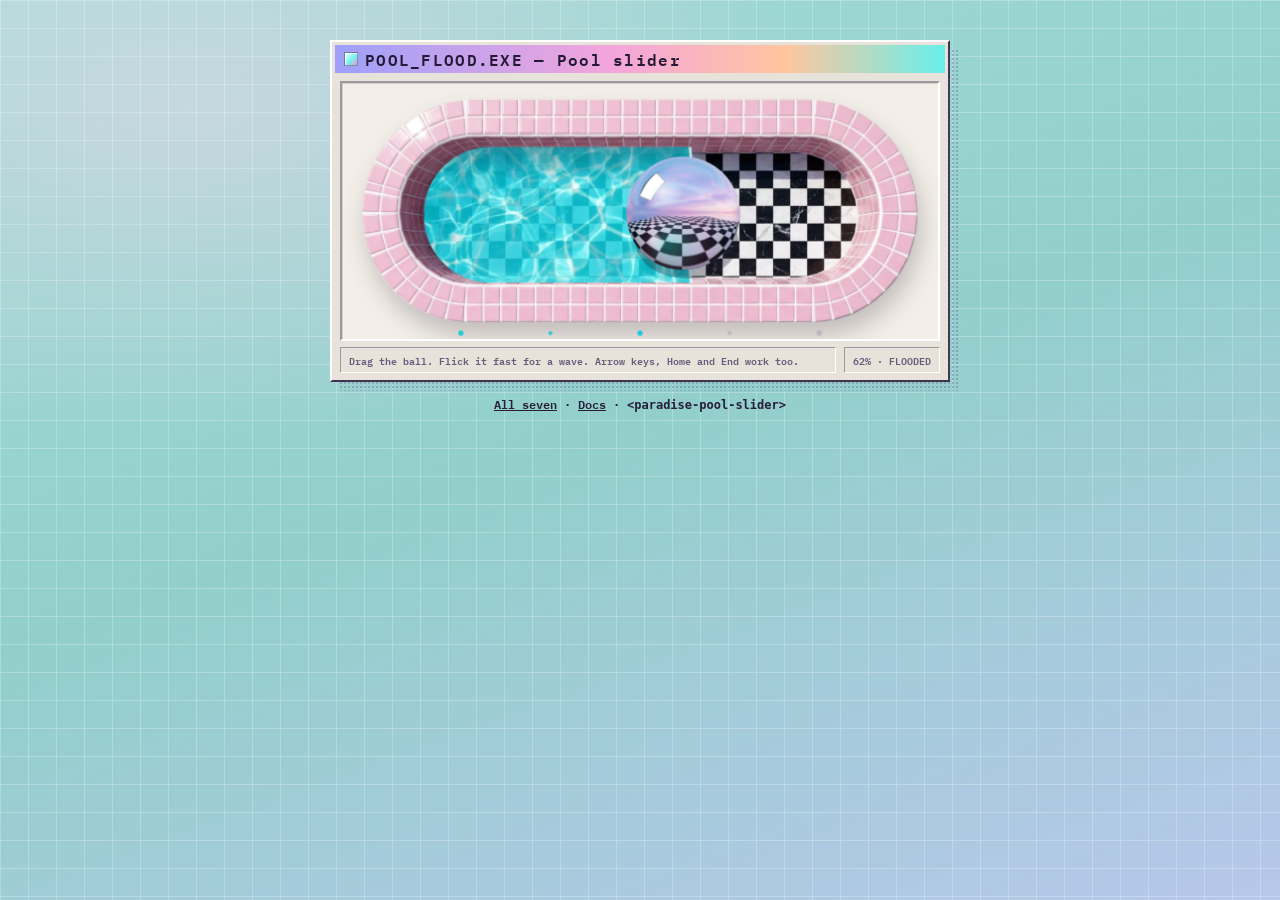
<file: slider/index.html>
<!doctype html>
<html lang="en">
<head>
<meta charset="utf-8">
<meta name="viewport" content="width=device-width, initial-scale=1">
<link rel="icon" href="data:image/svg+xml,%3Csvg xmlns=%22http://www.w3.org/2000/svg%22 viewBox=%220 0 32 32%22%3E%3Crect x=%223%22 y=%225%22 width=%2226%22 height=%2222%22 fill=%22%23E9E4DC%22 stroke=%22%23222%22 stroke-width=%222%22/%3E%3Crect x=%223%22 y=%225%22 width=%2226%22 height=%226%22 fill=%22%23C79BF2%22/%3E%3Ccircle cx=%2216%22 cy=%2219%22 r=%225%22 fill=%22%2356EFE8%22/%3E%3C/svg%3E">
<title>Paradise OS Pool slider</title>
<link rel="stylesheet" href="../gallery/desktop.css">
<style>
  .demo { width: min(620px, 100vw - 24px); margin: 0 auto; padding: 40px 0 56px; display: grid; gap: 14px; }
  .demo .win-well { display: grid; grid-template-columns: minmax(0, 1fr); place-items: center; overflow: hidden; padding: 16px 8px; }
  .demo .stage { display: grid; place-items: center; width: 100%; max-width: 100%; }
  .demo .links { text-align: center; font: 600 12px/1.4 var(--mono); }
  .demo .links a { color: inherit; }
  html { overflow-x: clip; }
  .embed body { background: #F4F1EA; min-height: 0; overflow-x: clip; } .embed .palm-wash, .embed .titlebar, .embed .win-toolbar, .embed .win-status, .embed .links { display: none; }
  .embed .demo { padding: 0; width: auto; } .embed .win95, .embed .win95::before, .embed .win95::after { border: 0; box-shadow: none; background: transparent; } .embed .win95::before, .embed .win95::after { display: none; } .embed .win-well { border: 0; background: transparent; box-shadow: none; }
</style>
</head>
<body>
<main class="demo">
  <section class="win95">
    <div class="titlebar"><div class="titlebar-left"><i class="win-ico" aria-hidden="true"></i><h1 class="titlebar-title">POOL_FLOOD.EXE — Pool slider</h1></div></div>
    <div class="win-well">
      <div class="stage"><paradise-pool-slider id="el" value="62"></paradise-pool-slider></div>
    </div>
    <div class="win-status"><span class="status-cell grow">Drag the ball. Flick it fast for a wave. Arrow keys, Home and End work too.</span><span class="status-cell said" aria-live="polite"></span></div>
  </section>
  <p class="links"><a href="../gallery/">All seven</a> · <a href="https://github.com/finktheartist/paradise-os-ui/blob/main/slider/README.md">Docs</a> · <code>&lt;paradise-pool-slider&gt;</code></p>
</main>
<script src="slider.js"></script>
<script>
// This page's own wiring. The component is all in slider.js.
// ?embed=1 shows the control alone.
const Q = new URLSearchParams(location.search), el = document.getElementById('el'), said = document.querySelector('.said');
if (Q.get('embed') === '1') document.documentElement.classList.add('embed');
const say = (t) => { said.textContent = t; };
// the control draws at a fixed size; on a narrow screen it is zoomed down to fit its window
const fit = () => { el.style.zoom = ''; const room = el.closest('.win-well').clientWidth - 16, w = Math.max(el.offsetWidth, el.scrollWidth); if (w > room) el.style.zoom = (room / w).toFixed(3); };
new ResizeObserver(fit).observe(el.closest('.win-well')); new ResizeObserver(fit).observe(el); fit();
const show = () => say(`${el.value}% · ${el.regime.toUpperCase()}`);
el.addEventListener('input', show); el.addEventListener('change', show); setTimeout(show, 50);
</script>
</body>
</html>
</file>
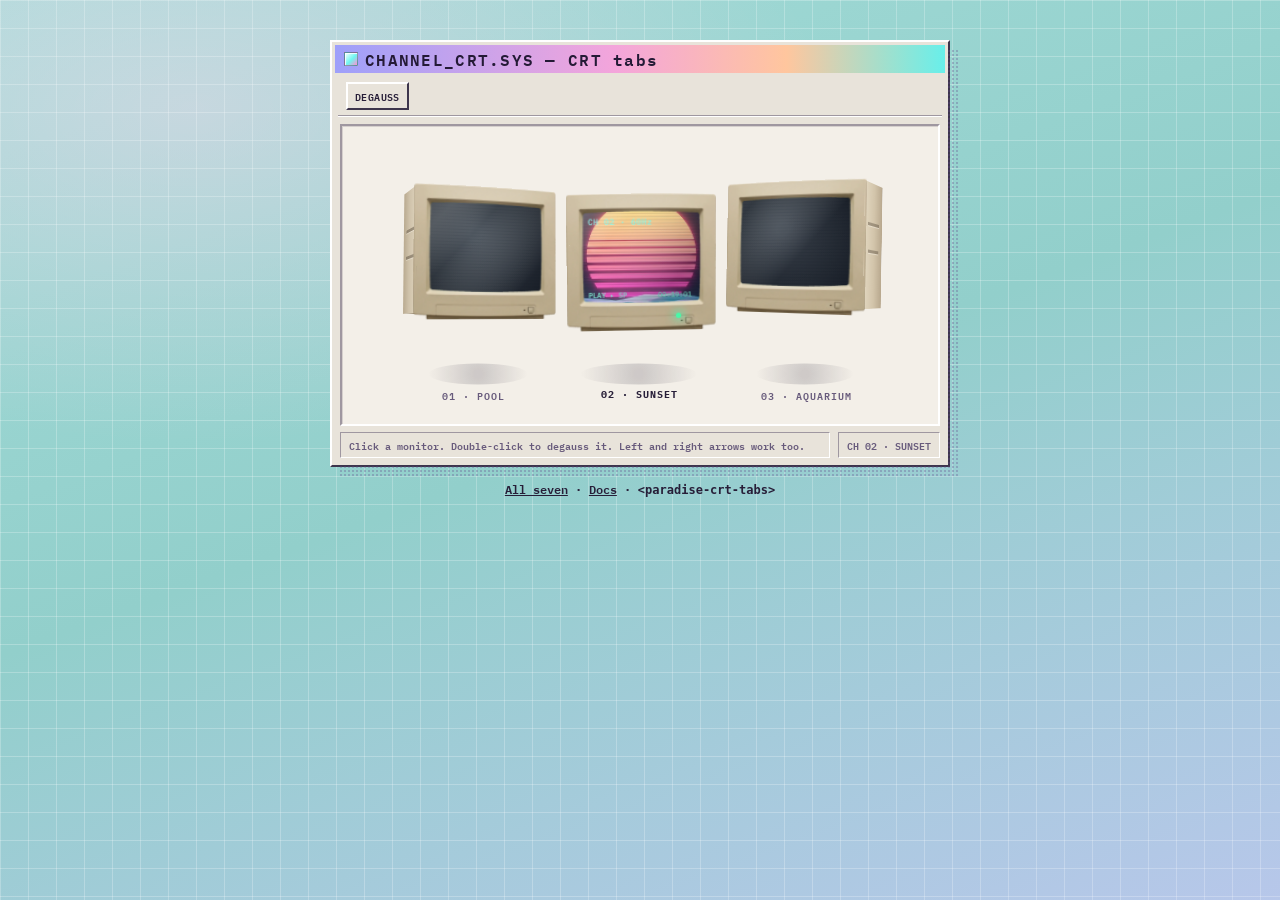
<file: tabs/index.html>
<!doctype html>
<html lang="en">
<head>
<meta charset="utf-8">
<meta name="viewport" content="width=device-width, initial-scale=1">
<link rel="icon" href="data:image/svg+xml,%3Csvg xmlns=%22http://www.w3.org/2000/svg%22 viewBox=%220 0 32 32%22%3E%3Crect x=%223%22 y=%225%22 width=%2226%22 height=%2222%22 fill=%22%23E9E4DC%22 stroke=%22%23222%22 stroke-width=%222%22/%3E%3Crect x=%223%22 y=%225%22 width=%2226%22 height=%226%22 fill=%22%23C79BF2%22/%3E%3Ccircle cx=%2216%22 cy=%2219%22 r=%225%22 fill=%22%2356EFE8%22/%3E%3C/svg%3E">
<title>Paradise OS CRT tabs</title>
<link rel="stylesheet" href="../gallery/desktop.css">
<style>
  .demo { width: min(620px, 100vw - 24px); margin: 0 auto; padding: 40px 0 56px; display: grid; gap: 14px; }
  .demo .win-well { display: grid; grid-template-columns: minmax(0, 1fr); place-items: center; overflow: hidden; padding: 16px 8px; }
  .demo .stage { display: grid; place-items: center; width: 100%; max-width: 100%; }
  .demo .links { text-align: center; font: 600 12px/1.4 var(--mono); }
  .demo .links a { color: inherit; }
  html { overflow-x: clip; }
  .embed body { background: #F4F1EA; min-height: 0; overflow-x: clip; } .embed .palm-wash, .embed .titlebar, .embed .win-toolbar, .embed .win-status, .embed .links { display: none; }
  .embed .demo { padding: 0; width: auto; } .embed .win95, .embed .win95::before, .embed .win95::after { border: 0; box-shadow: none; background: transparent; } .embed .win95::before, .embed .win95::after { display: none; } .embed .win-well { border: 0; background: transparent; box-shadow: none; }
</style>
</head>
<body>
<main class="demo">
  <section class="win95">
    <div class="titlebar"><div class="titlebar-left"><i class="win-ico" aria-hidden="true"></i><h1 class="titlebar-title">CHANNEL_CRT.SYS — CRT tabs</h1></div></div>
    <div class="win-toolbar"><div class="w95-tabs" style="gap:4px; flex-wrap:wrap;"><button class="w95-btn compact" id="degauss">Degauss</button></div></div>
    <div class="win-well">
      <div class="stage"><paradise-crt-tabs id="el" value="1"></paradise-crt-tabs></div>
    </div>
    <div class="win-status"><span class="status-cell grow">Click a monitor. Double-click to degauss it. Left and right arrows work too.</span><span class="status-cell said" aria-live="polite"></span></div>
  </section>
  <p class="links"><a href="../gallery/">All seven</a> · <a href="https://github.com/finktheartist/paradise-os-ui/blob/main/tabs/README.md">Docs</a> · <code>&lt;paradise-crt-tabs&gt;</code></p>
</main>
<script src="tabs.js"></script>
<script>
// This page's own wiring. The component is all in tabs.js.
// ?embed=1 shows the control alone.
const Q = new URLSearchParams(location.search), el = document.getElementById('el'), said = document.querySelector('.said');
if (Q.get('embed') === '1') document.documentElement.classList.add('embed');
const say = (t) => { said.textContent = t; };
// the control draws at a fixed size; on a narrow screen it is zoomed down to fit its window
const fit = () => { el.style.zoom = ''; const room = el.closest('.win-well').clientWidth - 16, w = Math.max(el.offsetWidth, el.scrollWidth); if (w > room) el.style.zoom = (room / w).toFixed(3); };
new ResizeObserver(fit).observe(el.closest('.win-well')); new ResizeObserver(fit).observe(el); fit();
const names = ['CH 01 · POOL', 'CH 02 · SUNSET', 'CH 03 · AQUARIUM'];
el.addEventListener('change', (e) => say(names[e.detail.channel]));
el.addEventListener('degauss', () => say('DEGAUSSING…'));
document.getElementById('degauss').addEventListener('click', () => el.degauss());
say(names[el.value]);
</script>
</body>
</html>
</file>
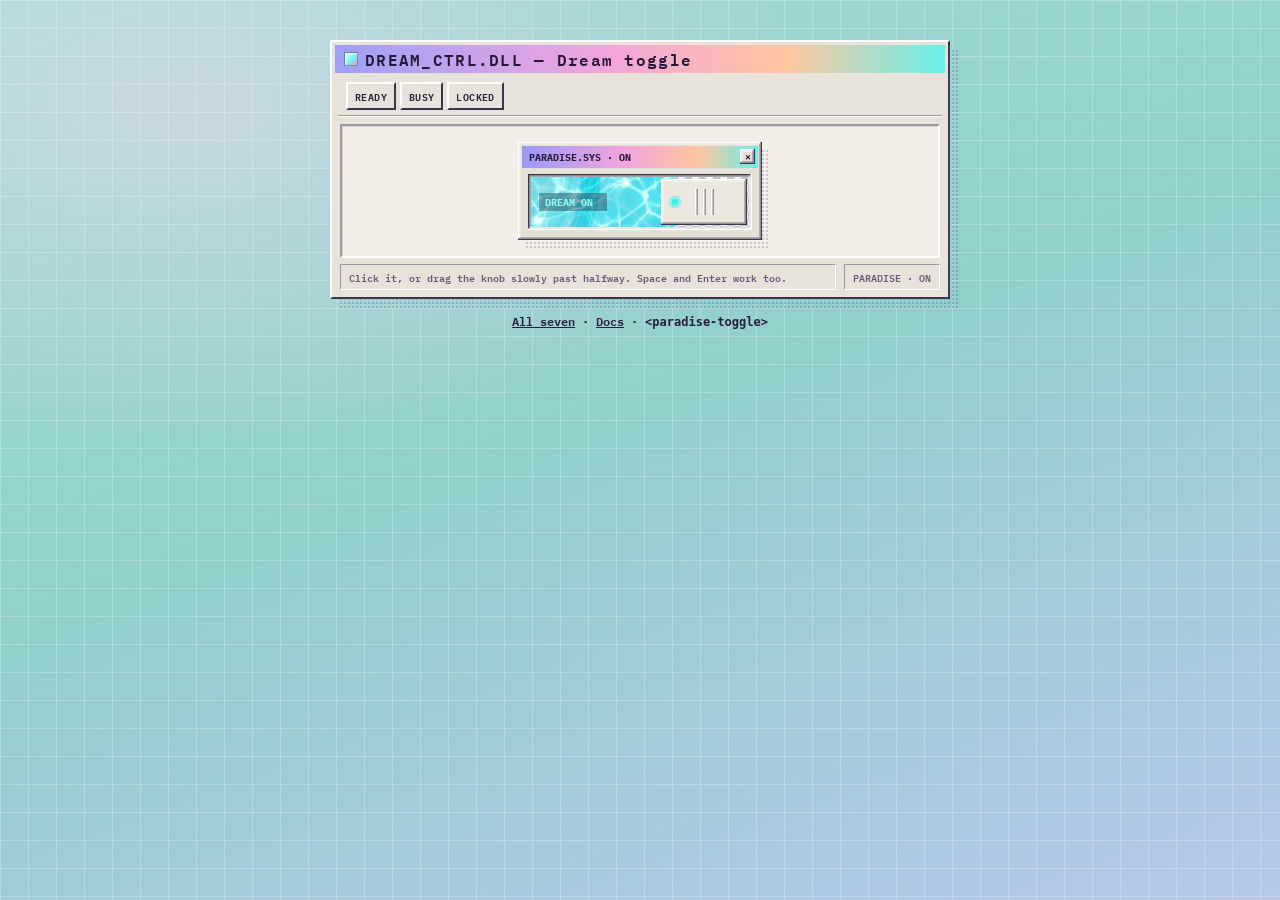
<file: toggle/index.html>
<!doctype html>
<html lang="en">
<head>
<meta charset="utf-8">
<meta name="viewport" content="width=device-width, initial-scale=1">
<link rel="icon" href="data:image/svg+xml,%3Csvg xmlns=%22http://www.w3.org/2000/svg%22 viewBox=%220 0 32 32%22%3E%3Crect x=%223%22 y=%225%22 width=%2226%22 height=%2222%22 fill=%22%23E9E4DC%22 stroke=%22%23222%22 stroke-width=%222%22/%3E%3Crect x=%223%22 y=%225%22 width=%2226%22 height=%226%22 fill=%22%23C79BF2%22/%3E%3Ccircle cx=%2216%22 cy=%2219%22 r=%225%22 fill=%22%2356EFE8%22/%3E%3C/svg%3E">
<title>Paradise OS Dream toggle</title>
<link rel="stylesheet" href="../gallery/desktop.css">
<style>
  .demo { width: min(620px, 100vw - 24px); margin: 0 auto; padding: 40px 0 56px; display: grid; gap: 14px; }
  .demo .win-well { display: grid; grid-template-columns: minmax(0, 1fr); place-items: center; overflow: hidden; padding: 16px 8px; }
  .demo .stage { display: grid; place-items: center; width: 100%; max-width: 100%; }
  .demo .links { text-align: center; font: 600 12px/1.4 var(--mono); }
  .demo .links a { color: inherit; }
  html { overflow-x: clip; }
  .embed body { background: #F4F1EA; min-height: 0; overflow-x: clip; } .embed .palm-wash, .embed .titlebar, .embed .win-toolbar, .embed .win-status, .embed .links { display: none; }
  .embed .demo { padding: 0; width: auto; } .embed .win95, .embed .win95::before, .embed .win95::after { border: 0; box-shadow: none; background: transparent; } .embed .win95::before, .embed .win95::after { display: none; } .embed .win-well { border: 0; background: transparent; box-shadow: none; }
</style>
</head>
<body>
<main class="demo">
  <section class="win95">
    <div class="titlebar"><div class="titlebar-left"><i class="win-ico" aria-hidden="true"></i><h1 class="titlebar-title">DREAM_CTRL.DLL — Dream toggle</h1></div></div>
    <div class="win-toolbar"><div class="w95-tabs" style="gap:4px; flex-wrap:wrap;"><button class="w95-btn compact" data-m="ready">Ready</button><button class="w95-btn compact" data-m="busy">Busy</button><button class="w95-btn compact" data-m="locked">Locked</button></div></div>
    <div class="win-well">
      <div class="stage"><paradise-toggle id="el" checked></paradise-toggle></div>
    </div>
    <div class="win-status"><span class="status-cell grow">Click it, or drag the knob slowly past halfway. Space and Enter work too.</span><span class="status-cell said" aria-live="polite"></span></div>
  </section>
  <p class="links"><a href="../gallery/">All seven</a> · <a href="https://github.com/finktheartist/paradise-os-ui/blob/main/toggle/README.md">Docs</a> · <code>&lt;paradise-toggle&gt;</code></p>
</main>
<script src="toggle.js"></script>
<script>
// This page's own wiring. The component is all in toggle.js.
// ?embed=1 shows the control alone.
const Q = new URLSearchParams(location.search), el = document.getElementById('el'), said = document.querySelector('.said');
if (Q.get('embed') === '1') document.documentElement.classList.add('embed');
const say = (t) => { said.textContent = t; };
// the control draws at a fixed size; on a narrow screen it is zoomed down to fit its window
const fit = () => { el.style.zoom = ''; const room = el.closest('.win-well').clientWidth - 16, w = Math.max(el.offsetWidth, el.scrollWidth); if (w > room) el.style.zoom = (room / w).toFixed(3); };
new ResizeObserver(fit).observe(el.closest('.win-well')); new ResizeObserver(fit).observe(el); fit();
const show = () => say(el.checked ? 'PARADISE · ON' : 'REALITY · OFF');
el.addEventListener('change', show); el.addEventListener('blocked', () => say('LOCKED · READ ONLY')); show();
document.querySelectorAll('[data-m]').forEach((b) => b.addEventListener('click', () => { el.mode = b.dataset.m; say(b.dataset.m.toUpperCase()); }));
</script>
</body>
</html>
</file>
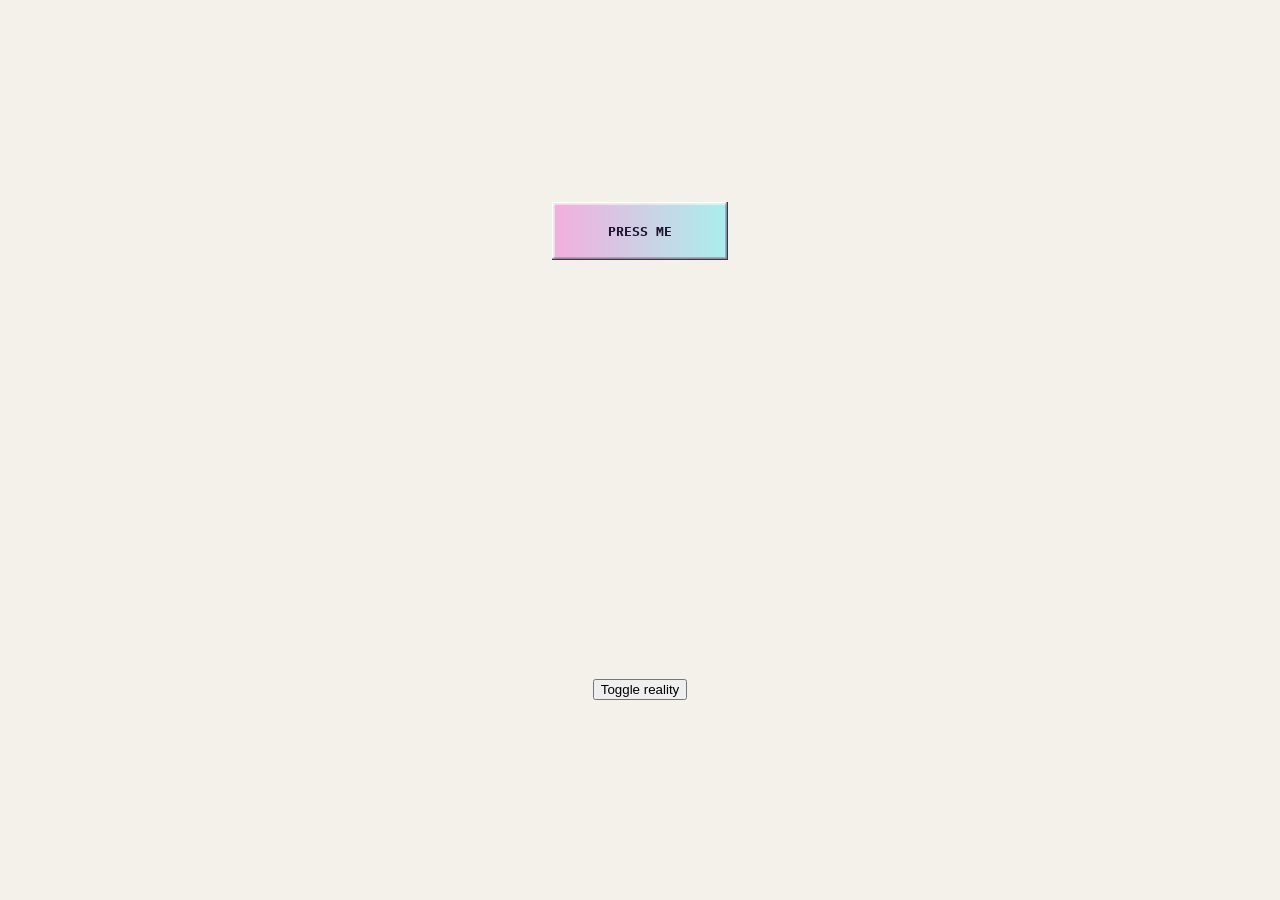
<file: skills/paradise-os-ui/starter.html>
<!doctype html>
<html lang="en">
<head>
<meta charset="utf-8">
<meta name="viewport" content="width=device-width, initial-scale=1">
<title>Paradise OS starter</title>
<style>body { margin: 0; min-height: 100vh; display: grid; place-items: center; gap: 16px; background: #F4F1EA; font: 13px/1.4 system-ui, sans-serif; }</style>
</head>
<body>
<!-- The smallest whole Paradise control: a bevelled 95-era button drawn on a canvas, with a spring, a sound,
     keyboard focus that only shows for the keyboard, and the grey reality look. Copy this to start a new one. -->
<paradise-starter-button label="PRESS ME"></paradise-starter-button>
<button type="button" onclick="ParadiseOS.bus.emit('reality', { paradise: !ParadiseOS.bus.state.paradise })">Toggle reality</button>
<script src="core.js"></script>
<script>
(() => {
  const { Base, Spring, define, fit, start, bus, drawBevelBox, clamp, lerp } = window.ParadiseOS;
  const SND = window.ParadiseSound;

  class StarterButton extends Base {
    static delegates = true;
    static css = `
      button { all: unset; display: block; width: 180px; height: 64px; cursor: pointer; }
      button:focus-visible:not([data-pointer]) { outline: 2px solid #3CEBE2; outline-offset: 4px; }
      canvas { width: 100%; height: 100%; display: block; }`;
    render() { return `<button type="button"><canvas aria-hidden="true"></canvas></button>`; }
    setup() {
      this.btn = this.$('button');
      this.cv = this.$('canvas');
      this.btn.setAttribute('aria-label', this.getAttribute('label') || 'Button');
      this.press = new Spring(0, 520, 22);               // 0 up, 1 pressed in
      this.real = new Spring(bus.state.paradise ? 0 : 1, 180, 19);
      bus.on('reality', ({ paradise }) => { this.real.to = paradise ? 0 : 1; start(); });
      this.btn.addEventListener('keydown', () => delete this.btn.dataset.pointer, true);
      this.btn.addEventListener('pointerdown', () => { this.btn.dataset.pointer = ''; this.press.to = 1; SND?.keyTap(); start(); });
      const up = () => { this.press.to = 0; start(); };
      this.btn.addEventListener('pointerup', up);
      this.btn.addEventListener('pointerleave', up);
      this.btn.addEventListener('click', () => this.emit('action'));
    }
    frame(dt) {
      // the core calls this every frame while the element is on the page
      this.press.step(dt); this.real.step(dt);
      const [g, w, h] = fit(this.cv);
      g.clearRect(0, 0, w, h);
      const p = clamp(this.press.x), r = clamp(this.real.x);
      // paradise: a sunset gradient face; reality: flat grey
      const face = g.createLinearGradient(0, 0, w, 0);
      face.addColorStop(0, `hsl(${lerp(320, 0, r)} ${lerp(80, 0, r)}% 82%)`);
      face.addColorStop(1, `hsl(${lerp(178, 0, r)} ${lerp(70, 0, r)}% 80%)`);
      drawBevelBox(g, 2, 2 + p * 2, w - 4, h - 6, { fill: face, sunken: p > 0.5 });
      g.fillStyle = '#1B1430';
      g.font = "700 13px 'IBM Plex Mono', monospace";
      g.textAlign = 'center'; g.textBaseline = 'middle';
      g.fillText(this.getAttribute('label') || 'Button', w / 2 + p, h / 2 + p * 2);
    }
  }
  define('paradise-starter-button', StarterButton);
})();
</script>
</body>
</html>
</file>
<file: gallery/desktop.css>
/* Paradise OS UI: the desktop the gallery and demo pages share. Fonts: IBM Plex Mono and Plus Jakarta Sans (SIL OFL, ../fonts/). */
@font-face { font-family: 'IBM Plex Mono'; font-weight: 500 600; font-display: swap; src: url(../fonts/plex-mono-600.woff2) format('woff2'); }
@font-face { font-family: 'IBM Plex Mono'; font-weight: 700; font-display: swap; src: url(../fonts/plex-mono-700.woff2) format('woff2'); }
@font-face { font-family: 'Plus Jakarta Sans'; font-weight: 400 500; font-display: swap; src: url(../fonts/jakarta-400.woff2) format('woff2'); }
@font-face { font-family: 'Plus Jakarta Sans'; font-weight: 600 700; font-display: swap; src: url(../fonts/jakarta-600.woff2) format('woff2'); }
  :root {
    --w95-face: #E8E3DA;
    --w95-body: #F3EFE8;
    --w95-hi: #FFFFFF;
    --w95-hi2: #F4F0E8;
    --w95-lo2: #9F97A0;
    --w95-lo: #3D354C;
    --gp-ink: #271E38;
    --gp-muted: #685B7C;
    --bar-grad: linear-gradient(90deg, #9EA0FA 0%, #F4A5DB 46%, #FFC69E 74%, #68EFEA 100%);
    --dither: rgba(96, 72, 138, 0.30);
    --mono: 'IBM Plex Mono', ui-monospace, SFMono-Regular, monospace;
    --sans: 'Plus Jakarta Sans', -apple-system, BlinkMacSystemFont, system-ui, sans-serif;
  }

  /* Desktop wallpaper themes */
  body {
    margin: 0;
    min-height: 100vh;
    color: var(--gp-ink);
    font-family: var(--sans);
    -webkit-font-smoothing: antialiased;
    overflow-x: hidden;
    padding-bottom: 52px; /* room for the taskbar */
    background-color: #B4DCD9;
    background-image:
      linear-gradient(to right, rgba(255, 255, 255, 0.24) 1px, transparent 1px),
      linear-gradient(to bottom, rgba(255, 255, 255, 0.24) 1px, transparent 1px),
      radial-gradient(ellipse 80% 60% at 15% 12%, rgba(255, 214, 238, 0.42), transparent 62%),
      linear-gradient(160deg, #A3DCD8 0%, #92CFCB 48%, #B7C7EA 100%);
    background-size: 28px 28px, 28px 28px, 100% 100%, 100% 100%;
    transition: background-color 0.25s ease;
  }

  body.surf-paper {
    background-color: #F3EEE8;
    background-image:
      linear-gradient(to right, rgba(168, 144, 194, 0.16) 1px, transparent 1px),
      linear-gradient(to bottom, rgba(168, 144, 194, 0.16) 1px, transparent 1px),
      url('plates/bg-paper.webp');
    background-size: 28px 28px, 28px 28px, 420px auto;
    background-blend-mode: normal, normal, multiply;
  }

  body.surf-indigo {
    --w95-face: #231D38;
    --w95-body: #1A152C;
    --w95-hi: #564C7A;
    --w95-hi2: #362E54;
    --w95-lo2: #120E20;
    --w95-lo: #080612;
    --gp-ink: #F2ECF9;
    --gp-muted: rgba(242, 236, 249, 0.58);
    --dither: rgba(6, 4, 14, 0.62);
    background-color: #130F21;
    background-image:
      linear-gradient(to right, rgba(130, 118, 200, 0.12) 1px, transparent 1px),
      linear-gradient(to bottom, rgba(130, 118, 200, 0.12) 1px, transparent 1px),
      radial-gradient(ellipse 70% 55% at 20% 15%, rgba(112, 74, 168, 0.26), transparent 62%),
      radial-gradient(ellipse 60% 50% at 85% 85%, rgba(44, 152, 168, 0.16), transparent 65%);
    background-size: 28px 28px, 28px 28px, 100% 100%, 100% 100%;
  }

  /* MS Paint swatch accent overrides for titlebars */
  body.mood-navy   { --bar-grad: linear-gradient(90deg, #1E3378 0%, #5670BA 60%, #98AEEC 100%); }
  body.mood-pink   { --bar-grad: linear-gradient(90deg, #F58AC8 0%, #FFB7D8 52%, #FFE0B8 100%); }
  body.mood-aqua   { --bar-grad: linear-gradient(90deg, #56E8E2 0%, #A6F2EE 52%, #D4BCFA 100%); }
  body.mood-sunset { --bar-grad: linear-gradient(90deg, #9EA0FA 0%, #F4A5DB 46%, #FFC69E 74%, #68EFEA 100%); }
  body.mood-navy .titlebar-title { color: #FFFFFF; }

  /* DREAM_CTRL.DLL -> REALITY.SYS OS-wide mode (classic raw 1995 steel-navy + wireframe teal!) */
  body.reality-mode {
    --w95-face: #C9C9C9;
    --w95-body: #DCDCDC;
    --w95-hi: #FFFFFF;
    --w95-hi2: #E6E6E6;
    --w95-lo2: #808080;
    --w95-lo: #222222;
    --gp-ink: #121212;
    --gp-muted: #464646;
    --bar-grad: linear-gradient(90deg, #000080 0%, #1084D0 100%);
    background-color: #007A7A;
    background-image:
      linear-gradient(to right, rgba(255, 255, 255, 0.14) 1px, transparent 1px),
      linear-gradient(to bottom, rgba(255, 255, 255, 0.14) 1px, transparent 1px);
    background-size: 28px 28px;
  }
  body.reality-mode .titlebar-title { color: #FFFFFF; }
  body.reality-mode .palm-wash { opacity: 0; }
  body.surf-indigo.reality-mode {
    --w95-face: #1E2434;
    --w95-body: #141926;
    --w95-hi: #4E5E7C;
    --w95-hi2: #2E394E;
    --gp-ink: #E8EEF8;
    --gp-muted: rgba(220, 232, 248, 0.62);
    background-color: #0B1520;
  }

  /* Sympathetic desktop warning aura when HELIOS_AGENT.EXE enters ERROR state */
  body.agent-alert .menubar {
    box-shadow: inset 0 -2px 0 rgba(255, 68, 136, 0.65), inset 0 1px 0 var(--w95-hi);
  }

  * { box-sizing: border-box; margin: 0; padding: 0; }

  /* Subtle sunlit palm shadow wash */
  .palm-wash {
    position: fixed;
    top: -40px; left: -50px; width: 440px;
    pointer-events: none; z-index: 0;
    opacity: 0.085; filter: blur(5px); fill: #3E335C;
    transform: rotate(12deg);
  }
  body.surf-indigo .palm-wash { opacity: 0; }

  /* =========================================================================
     CLASSIC OS MENU BAR (Top Edge)
     ========================================================================= */
  .menubar {
    position: sticky;
    top: 0;
    z-index: 40;
    min-height: 30px;
    padding: 3px 14px;
    display: flex;
    flex-wrap: wrap;
    align-items: center;
    justify-content: space-between;
    gap: 4px 12px;
    background: var(--w95-face);
    border-bottom: 2px solid var(--w95-lo);
    box-shadow: inset 0 -1px 0 var(--w95-lo2), inset 0 1px 0 var(--w95-hi);
    font-family: var(--mono);
    font-size: 11px;
    user-select: none;
  }
  .menu-left, .menu-right { display: flex; flex-wrap: wrap; align-items: center; gap: 4px; }
  .menu-brand {
    font-weight: 700;
    letter-spacing: 0.08em;
    padding: 2px 8px 2px 4px;
    display: inline-flex;
    align-items: center;
    gap: 6px;
  }
  .menu-item {
    appearance: none;
    border: 1px solid transparent;
    background: transparent;
    color: var(--gp-ink);
    font-family: var(--mono);
    font-size: 11px;
    font-weight: 600;
    padding: 2px 8px;
    text-decoration: none;
    white-space: nowrap;
    cursor: pointer;
  }
  .menu-item:hover {
    background: rgba(158, 160, 250, 0.25);
    border-color: var(--w95-hi) var(--w95-lo2) var(--w95-lo2) var(--w95-hi);
  }
  .menu-item.active {
    background: var(--w95-body);
    border-color: var(--w95-lo2) var(--w95-hi) var(--w95-hi) var(--w95-lo2);
  }
  @media (max-width: 680px) { .hide-sm { display: none; } }

  /* =========================================================================
     95-ERA BEVELED WINDOW CHROME + EXTERNAL HALFTONE SHADOW
     ========================================================================= */
  .desktop {
    position: relative;
    z-index: 2;
    max-width: 1160px;
    margin: 0 auto;
    padding: 26px 24px 44px;
    display: flex;
    flex-direction: column;
    gap: 26px;
  }

  .win-row {
    display: grid;
    grid-template-columns: repeat(2, minmax(0, 1fr));
    gap: 26px;
    align-items: stretch;
  }
  @media (max-width: 900px) {
    .win-row { grid-template-columns: 1fr; }
  }

  .win95 {
    position: relative;
    background: var(--w95-face);
    border: 2px solid;
    border-color: var(--w95-hi) var(--w95-lo) var(--w95-lo) var(--w95-hi);
    box-shadow:
      inset 1px 1px 0 var(--w95-hi2),
      inset -1px -1px 0 var(--w95-lo2);
    display: flex;
    flex-direction: column;
    transition: transform 0.14s ease;
  }
  .win95 > * { position: relative; z-index: 2; }
  .win95::before {
    content: '';
    position: absolute;
    inset: 0;
    background: var(--w95-face);
    z-index: 1;
    pointer-events: none;
  }
  .win95::after {
    content: '';
    position: absolute;
    inset: -2px;
    transform: translate(9px, 9px);
    z-index: 0;
    pointer-events: none;
    background-image: radial-gradient(var(--dither) 1.15px, transparent 1.15px);
    background-size: 4px 4px;
  }
  .win95.dragging { z-index: 25; transition: none; }
  .win95.shake { animation: winBlink 0.28s steps(3); }
  @keyframes winBlink {
    0% { transform: translate(0, 0) scaleY(1); }
    35% { transform: translate(5px, -2px) scaleY(0.96); }
    70% { transform: translate(-4px, 1px) scaleY(1.01); }
    100% { transform: translate(0, 0) scaleY(1); }
  }

  .titlebar {
    height: 28px;
    margin: 3px 3px 0;
    padding: 0 5px 0 9px;
    display: flex;
    align-items: center;
    justify-content: space-between;
    gap: 8px;
    background: var(--bar-grad);
    cursor: grab;
    user-select: none;
  }
  .titlebar:active { cursor: grabbing; }
  .titlebar-left { display: flex; align-items: center; gap: 7px; min-width: 0; }
  .win-ico {
    width: 14px; height: 14px; flex: none;
    border: 1px solid rgba(38, 28, 56, 0.45);
    background: linear-gradient(135deg, #FFFFFF 0%, #6EF6F0 55%, #FF8ED2 100%);
    box-shadow: inset 1px 1px 0 rgba(255, 255, 255, 0.8);
  }
  .titlebar-title {
    font-family: var(--mono);
    font-size: 11.5px;
    font-weight: 700;
    letter-spacing: 0.08em;
    color: #241A36;
    white-space: nowrap;
    overflow: hidden;
    text-overflow: ellipsis;
  }
  .win-pips { display: flex; gap: 3px; flex: none; }
  .win-pip {
    appearance: none;
    width: 18px; height: 17px;
    display: grid; place-items: center;
    font-family: var(--mono); font-size: 10px; font-weight: 700; line-height: 1;
    background: var(--w95-face);
    color: var(--gp-ink);
    border: 1.5px solid;
    border-color: var(--w95-hi) var(--w95-lo) var(--w95-lo) var(--w95-hi);
    cursor: pointer;
  }
  .win-pip:active { border-color: var(--w95-lo) var(--w95-hi) var(--w95-hi) var(--w95-lo); transform: translate(1px, 1px); }

  /* Subtle sub-toolbar / recessed stage body */
  .win-toolbar {
    margin: 4px 6px 0;
    padding: 5px 8px;
    display: flex;
    align-items: center;
    justify-content: space-between;
    flex-wrap: wrap;
    gap: 8px;
    border-bottom: 1px solid var(--w95-lo2);
    box-shadow: 0 1px 0 var(--w95-hi);
    font-family: var(--mono);
    font-size: 10.5px;
    color: var(--gp-muted);
  }
  .w95-tabs { display: inline-flex; gap: 4px; }
  .w95-btn {
    appearance: none;
    font-family: var(--mono);
    font-size: 10.5px;
    font-weight: 600;
    letter-spacing: 0.06em;
    text-transform: uppercase;
    padding: 4px 10px;
    background: var(--w95-face);
    color: var(--gp-ink);
    border: 2px solid;
    border-color: var(--w95-hi) var(--w95-lo) var(--w95-lo) var(--w95-hi);
    cursor: pointer;
  }
  .w95-btn:hover { filter: brightness(1.03); }
  .w95-btn:active, .w95-btn.active {
    border-color: var(--w95-lo) var(--w95-hi) var(--w95-hi) var(--w95-lo);
    background: var(--w95-body);
    color: var(--gp-ink);
  }
  .w95-btn.active {
    box-shadow: inset 0 0 0 1px rgba(60, 235, 226, 0.45);
  }
  .w95-btn.compact {
    padding: 3px 7px;
    font-size: 9.5px;
    letter-spacing: 0.04em;
  }
  .w95-btn.sim-btn {
    background: linear-gradient(90deg, rgba(104, 239, 234, 0.34) 0%, rgba(244, 165, 219, 0.34) 100%), var(--w95-face);
    font-weight: 700;
  }
  .w95-btn.sim-btn.running {
    border-color: var(--w95-lo) var(--w95-hi) var(--w95-hi) var(--w95-lo);
    background: linear-gradient(90deg, rgba(60, 248, 240, 0.48) 0%, rgba(255, 118, 206, 0.44) 100%), var(--w95-body);
  }

  .win-well {
    flex: 1;
    margin: 8px 8px 6px;
    padding: 24px 20px 22px;
    background: var(--w95-body);
    border: 2px solid;
    border-color: var(--w95-lo2) var(--w95-hi) var(--w95-hi) var(--w95-lo2);
    box-shadow: inset 1px 1px 0 rgba(30, 20, 48, 0.14);
    display: flex;
    flex-direction: column;
    align-items: center;
    justify-content: center;
    gap: 14px;
    position: relative;
  }

  /* Subtle bottom status strip inside each window */
  .win-status {
    margin: 0 8px 7px;
    display: flex;
    align-items: center;
    justify-content: space-between;
    gap: 8px;
    font-family: var(--mono);
    font-size: 10px;
    color: var(--gp-muted);
  }
  .status-cell {
    padding: 3px 8px;
    border: 1.5px solid;
    border-color: var(--w95-lo2) var(--w95-hi) var(--w95-hi) var(--w95-lo2);
    background: var(--w95-face);
    white-space: nowrap;
  }
  .status-cell.grow { flex: 1; overflow: hidden; text-overflow: ellipsis; }
  .status-cell.fast { color: #0B9FA8; font-weight: 700; text-shadow: -1.5px 0 rgba(255, 80, 195, 0.55), 1.5px 0 rgba(48, 245, 240, 0.7); }
  body.surf-indigo .status-cell.fast { color: #68FAF5; }

  /* MS Paint pastel swatch row inside POOL_FLOOD.EXE */
  .paint-strip {
    display: flex;
    align-items: center;
    gap: 4px;
  }
  .swatch {
    width: 16px; height: 16px;
    border: 1.5px solid;
    border-color: var(--w95-lo) var(--w95-hi) var(--w95-hi) var(--w95-lo);
    cursor: pointer;
  }
  .swatch.active { outline: 2px solid var(--gp-ink); outline-offset: 1px; }

  /* Pool slider centering */
  .pool-wrap { display: flex; justify-content: center; width: 100%; }
  .crt-scale, .eq-scale { display: flex; justify-content: center; width: 100%; }
  @media (max-width: 600px) {
    .crt-scale { transform: scale(0.72); transform-origin: center; }
    .eq-scale { transform: scale(0.76); transform-origin: center; }
  }

  /* Frozen drag ghosts stamped on desktop when dragging any window titlebar! */
  .drag-ghost {
    position: fixed;
    pointer-events: none;
    z-index: 20;
    background: var(--w95-face);
    border: 2px solid;
    border-color: var(--w95-hi) var(--w95-lo) var(--w95-lo) var(--w95-hi);
    opacity: 0.72;
    transition: opacity 0.52s ease;
  }
  .drag-ghost .gtb {
    height: 24px;
    margin: 3px;
    background: var(--bar-grad);
    opacity: 0.85;
  }

  /* =========================================================================
     95-ERA TASKBAR & START MENU (Bottom Edge)
     ========================================================================= */
  .taskbar {
    position: fixed;
    left: 0; right: 0; bottom: 0;
    height: 40px;
    padding: 4px 8px;
    z-index: 60;
    display: flex;
    align-items: center;
    justify-content: space-between;
    gap: 8px;
    background: var(--w95-face);
    border-top: 2px solid var(--w95-hi);
    box-shadow: inset 0 1px 0 var(--w95-hi2);
    font-family: var(--mono);
  }
  .tb-left { display: flex; align-items: center; gap: 6px; min-width: 0; overflow: hidden; }
  .start-btn {
    appearance: none;
    height: 30px;
    padding: 0 12px;
    display: inline-flex;
    align-items: center;
    gap: 7px;
    font-family: var(--mono);
    font-size: 11.5px;
    font-weight: 700;
    letter-spacing: 0.06em;
    background: var(--w95-face);
    color: var(--gp-ink);
    border: 2px solid;
    border-color: var(--w95-hi) var(--w95-lo) var(--w95-lo) var(--w95-hi);
    cursor: pointer;
    flex: none;
  }
  .start-btn:active, .start-btn.open {
    border-color: var(--w95-lo) var(--w95-hi) var(--w95-hi) var(--w95-lo);
    background: var(--w95-body);
  }
  .start-flag {
    width: 14px; height: 14px; display: grid; grid-template-columns: 1fr 1fr; gap: 1.5px;
  }
  .start-flag i { display: block; }
  .tb-div {
    width: 2px; height: 24px;
    background: var(--w95-lo2);
    border-right: 1px solid var(--w95-hi);
    margin: 0 2px;
    flex: none;
  }
  .task-tab {
    appearance: none;
    height: 28px;
    padding: 0 10px;
    font-family: var(--mono);
    font-size: 10.5px;
    font-weight: 600;
    background: var(--w95-face);
    color: var(--gp-ink);
    border: 2px solid;
    border-color: var(--w95-hi) var(--w95-lo) var(--w95-lo) var(--w95-hi);
    cursor: pointer;
    white-space: nowrap;
  }
  .task-tab.active {
    border-color: var(--w95-lo) var(--w95-hi) var(--w95-hi) var(--w95-lo);
    background: var(--w95-body);
  }
  .tray {
    height: 28px;
    padding: 0 10px;
    display: inline-flex;
    align-items: center;
    gap: 10px;
    border: 1.5px solid;
    border-color: var(--w95-lo2) var(--w95-hi) var(--w95-hi) var(--w95-lo2);
    background: var(--w95-body);
    font-size: 11px;
    font-weight: 600;
    color: var(--gp-ink);
    flex: none;
  }
  .tray-btn {
    appearance: none; border: none; background: transparent; color: inherit;
    font-family: var(--mono); font-size: 11px; font-weight: 700; cursor: pointer;
  }

  /* Pop-up Start Menu */
  .start-menu {
    position: fixed;
    left: 8px;
    bottom: 42px;
    width: 236px;
    z-index: 65;
    display: none;
    grid-template-columns: 28px 1fr;
    background: var(--w95-face);
    border: 2px solid;
    border-color: var(--w95-hi) var(--w95-lo) var(--w95-lo) var(--w95-hi);
    box-shadow: 6px 6px 0 rgba(55, 38, 86, 0.28);
  }
  .start-menu.open { display: grid; }
  .start-spine {
    background: linear-gradient(180deg, #68EFEA 0%, #F4A5DB 52%, #7D7BF8 100%);
    display: flex;
    align-items: flex-end;
    justify-content: center;
    padding-bottom: 10px;
  }
  .start-spine span {
    writing-mode: vertical-rl;
    transform: rotate(180deg);
    font-family: var(--mono);
    font-size: 11px;
    font-weight: 700;
    letter-spacing: 0.14em;
    color: #241A36;
  }
  .start-items { padding: 4px; display: flex; flex-direction: column; gap: 2px; }
  .start-item {
    appearance: none;
    border: none;
    background: transparent;
    color: var(--gp-ink);
    font-family: var(--mono);
    font-size: 11px;
    font-weight: 600;
    text-align: left;
    padding: 8px 10px;
    cursor: pointer;
    display: flex;
    align-items: center;
    justify-content: space-between;
  }
  .start-item:hover {
    background: #2C3D8F;
    color: #FFFFFF;
  }
  .start-sep { height: 1px; background: var(--w95-lo2); border-bottom: 1px solid var(--w95-hi); margin: 3px 2px; }

  /* Floating System Alert Toast ("Cannot close paradise") */
  .sys-toast {
    position: fixed;
    right: 22px;
    bottom: 54px;
    width: 248px;
    z-index: 70;
    transform-origin: center;
    transition: opacity 0.2s ease, transform 0.24s cubic-bezier(.22, 1, .36, 1);
  }
  .sys-toast.hidden { opacity: 0; pointer-events: none; transform: scaleY(0.04) scaleX(0.18); }
  .toast-body {
    padding: 14px 14px 12px;
    text-align: center;
    display: flex;
    flex-direction: column;
    gap: 12px;
    font-size: 12.5px;
    font-weight: 500;
  }

/* the gallery's per-window actions and the demo pages' heading (added for the package) */
.win-acts { display: flex; flex-wrap: wrap; align-items: center; gap: 4px; padding: 6px 6px 0; }
.win-acts-said { margin-left: 4px; font: 600 10px/1.2 var(--mono); }
a.w95-btn { display: inline-flex; align-items: center; color: inherit; text-decoration: none; }
h1.titlebar-title { margin: 0; font-size: inherit; font-weight: inherit; }
/* windows never grow past the screen; a wide control is zoomed to fit instead (gallery/prompts.js, the demo pages) */
html { overflow-x: clip; }
.win95 { min-width: 0; max-width: 100%; }
.win-well { min-width: 0; max-width: 100%; }
.win-toolbar, .win-toolbar > div { flex-wrap: wrap; }
</file>
